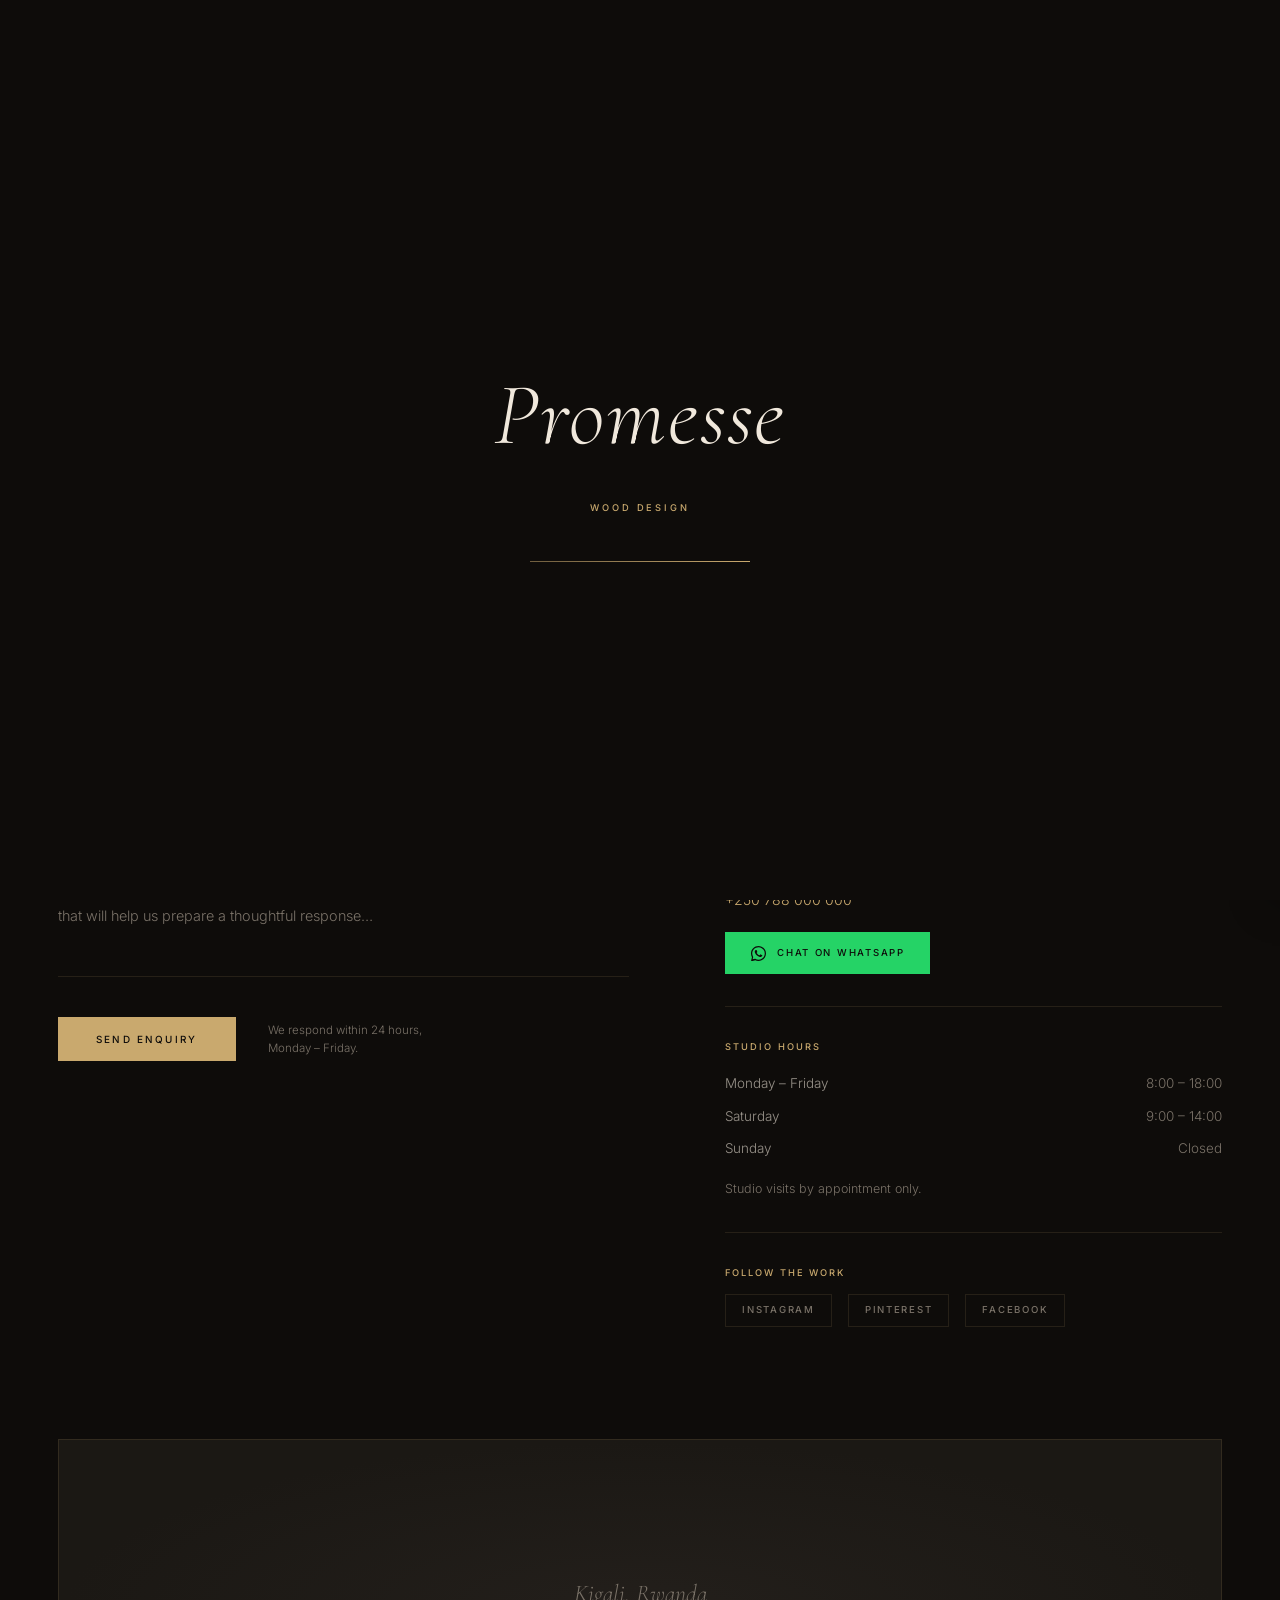
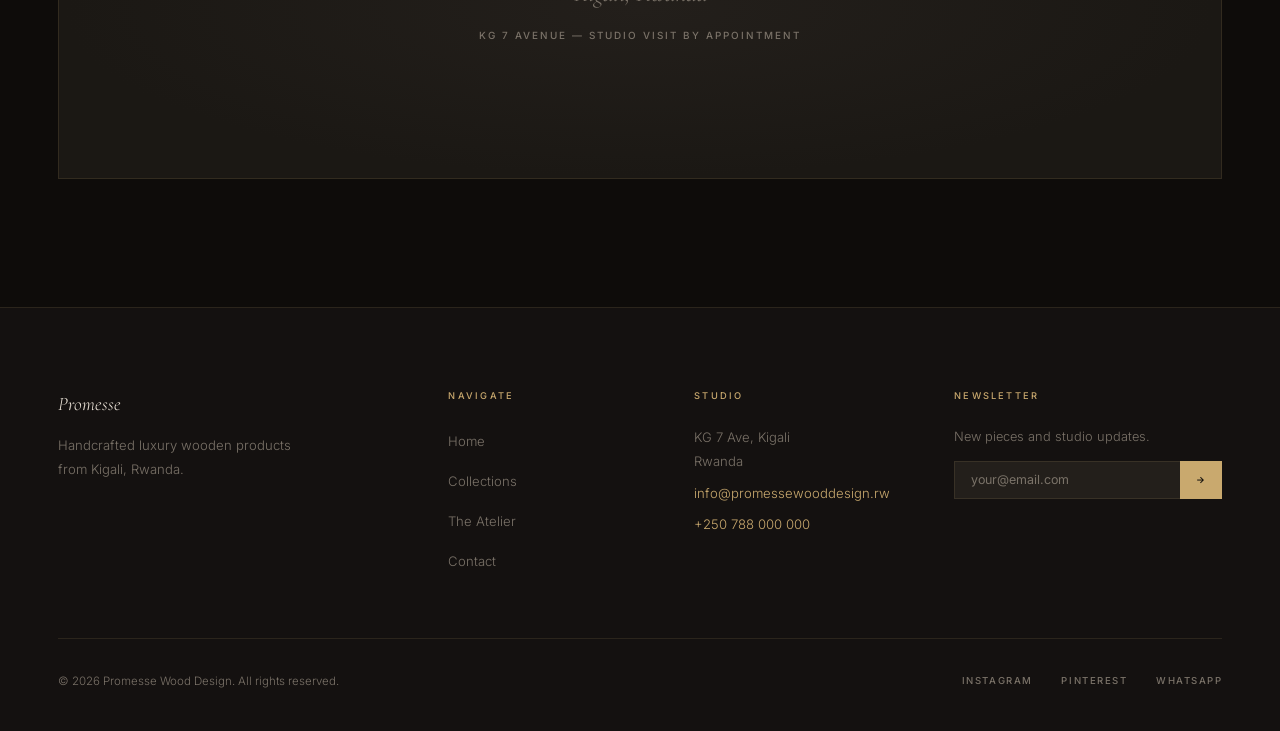
<file: contact.html>
<!DOCTYPE html>
<html lang="en">

<head>
  <meta charset="UTF-8" />
  <meta name="viewport" content="width=device-width, initial-scale=1.0" />
  <title>Contact &amp; Enquiries | Promesse Wood Design</title>
  <meta name="description"
    content="Get in touch with Promesse Wood Design in Kigali, Rwanda. Request a quote for custom wooden furniture, dining pieces, or restaurant fit-outs. We respond within 24 hours." />
  <meta name="theme-color" content="#0e0c0a" />

  <link rel="preconnect" href="https://fonts.googleapis.com" />
  <link rel="preconnect" href="https://fonts.gstatic.com" crossorigin />
  <link
    href="https://fonts.googleapis.com/css2?family=Cormorant+Garamond:ital,wght@0,300;0,400;0,500;1,300;1,400;1,500&family=Inter:wght@300;400;500&display=swap"
    rel="stylesheet" />

  <link rel="stylesheet" href="css/styles.css" />

</head>

<body>

  <div id="scroll-progress" aria-hidden="true"></div>
  <div id="preloader" aria-hidden="true">
    <p class="preloader__name">Promesse</p>
    <p class="preloader__sub">Wood Design</p>
    <div class="preloader__line">
      <div class="preloader__fill"></div>
    </div>
  </div>
  <div id="cursor-ring" aria-hidden="true"></div>
  <div id="cursor-dot" aria-hidden="true"></div>

  <!-- ═══════════ NAVIGATION ═══════════ -->
  <nav class="nav" role="navigation" aria-label="Main navigation">
    <a href="index.html" class="nav__logo">
      <svg class="nav__logo-icon" width="32" height="32" viewBox="0 0 100 100" fill="none"
        xmlns="http://www.w3.org/2000/svg">
        <circle cx="50" cy="50" r="48" stroke="currentColor" stroke-width="2" />
        <path d="M50 25 Q45 30 45 35 L42 40 Q40 42 38 40 L35 38 Q33 36 31 38 L28 42 Q26 45 24 42 L20 38"
          stroke="currentColor" stroke-width="1.5" fill="none" />
        <path d="M50 25 Q55 30 55 35 L58 40 Q60 42 62 40 L65 38 Q67 36 69 38 L72 42 Q74 45 76 42 L80 38"
          stroke="currentColor" stroke-width="1.5" fill="none" />
        <path d="M48 25 L48 45 Q48 50 50 50 Q52 50 52 45 L52 25" stroke="currentColor" stroke-width="2" fill="none" />
        <path d="M25 60 Q30 55 40 55 Q50 55 60 55 Q70 55 75 60 L75 65 Q73 70 65 72 Q50 75 35 72 Q27 70 25 65 Z"
          stroke="currentColor" stroke-width="1.5" fill="currentColor" opacity="0.3" />
        <path d="M30 62 Q35 60 40 60 Q50 60 60 60 Q65 60 70 62" stroke="currentColor" stroke-width="1" fill="none" />
        <path d="M32 66 Q38 64 44 64 Q50 64 56 64 Q62 64 68 66" stroke="currentColor" stroke-width="1" fill="none" />
      </svg>
      <div class="nav__logo-text">
        <span class="nav__logo-name">Promesse</span>
        <span class="nav__logo-sub">Wood Design</span>
      </div>
    </a>
    <ul class="nav__links" role="list">
      <li><a href="index.html" class="nav__link">Home</a></li>
      <li><a href="shop.html" class="nav__link">Shop</a></li>
      <li><a href="collections.html" class="nav__link">Collections</a></li>
      <li><a href="services.html" class="nav__link">Services</a></li>
      <li><a href="showroom.html" class="nav__link">Showroom</a></li>
      <li><a href="about.html" class="nav__link">About</a></li>
      <li><a href="contact.html" class="nav__link nav__link--active">Contact</a></li>
    </ul>
    <a href="contact.html" class="nav__cta desktop-only">Request a Quote</a>
    <button class="cart-trigger" aria-label="Open cart">
      <svg width="22" height="22" viewBox="0 0 24 24" fill="none" stroke="currentColor" stroke-width="1.5"
        stroke-linecap="round" stroke-linejoin="round" aria-hidden="true">
        <path d="M6 2L3 6v14a2 2 0 002 2h14a2 2 0 002-2V6l-3-4z" />
        <line x1="3" y1="6" x2="21" y2="6" />
        <path d="M16 10a4 4 0 01-8 0" />
      </svg>
      <span class="cart-count" aria-live="polite">0</span>
    </button>
    <button class="nav__toggle" aria-label="Open menu" aria-expanded="false">
      <span></span><span></span><span></span>
    </button>
  </nav>

  <div class="nav__overlay" role="dialog" aria-label="Mobile navigation" aria-modal="true">
    <a href="index.html" class="nav__link">Home</a>
    <a href="shop.html" class="nav__link">Shop</a>
    <a href="collections.html" class="nav__link">Collections</a>
    <a href="services.html" class="nav__link">Services</a>
    <a href="showroom.html" class="nav__link">Showroom</a>
    <a href="about.html" class="nav__link">About</a>
    <a href="contact.html" class="nav__link">Contact</a>
    <a href="contact.html" class="nav__cta">Request a Quote</a>
  </div>

  <main>

    <!-- ═══════════ MINIMAL PAGE HEADER ═══════════ -->
    <header class="page-header" aria-label="Contact page header">
      <div class="container">
        <p class="t-label reveal">Get in Touch</p>
        <div class="divider" style="margin: 1.2rem 0;"></div>
        <h1 class="t-headline reveal stagger-2" style="font-style: italic; max-width: 600px; color: var(--cream);">
          Let's Create Something<br>Exceptional Together.
        </h1>
        <p class="t-body reveal stagger-3" style="margin-top: 1.2rem; max-width: 440px;">
          Whether you're commissioning a bespoke piece, fitting out a restaurant, or simply have a question — we'd love
          to hear from you. We respond to all enquiries within 24 hours.
        </p>
      </div>
    </header>

    <!-- ═══════════ CONTACT FORM + INFO ═══════════ -->
    <section class="section" aria-labelledby="contact-form-heading" style="padding-top: clamp(3rem, 5vh, 5rem);">
      <div class="container">
        <div class="contact-grid">

          <!-- ── Form ── -->
          <div class="reveal-left">
            <p class="t-label" style="margin-bottom: 1.5rem;">Send an Enquiry</p>

            <form class="contact-form" id="contactForm" aria-labelledby="contact-form-heading" novalidate>
              <h2 class="visually-hidden" id="contact-form-heading">Contact Form</h2>

              <div class="form-row">
                <div class="form-group">
                  <label class="form-label" for="firstName">First Name</label>
                  <input class="form-input" type="text" id="firstName" name="firstName" placeholder="Jean-Pierre"
                    autocomplete="given-name" required />
                </div>
                <div class="form-group">
                  <label class="form-label" for="lastName">Last Name</label>
                  <input class="form-input" type="text" id="lastName" name="lastName" placeholder="Nkurunziza"
                    autocomplete="family-name" required />
                </div>
              </div>

              <div class="form-row">
                <div class="form-group">
                  <label class="form-label" for="email">Email Address</label>
                  <input class="form-input" type="email" id="email" name="email" placeholder="you@example.com"
                    autocomplete="email" required />
                </div>
                <div class="form-group">
                  <label class="form-label" for="phone">Phone / WhatsApp</label>
                  <input class="form-input" type="tel" id="phone" name="phone" placeholder="+250 7XX XXX XXX"
                    autocomplete="tel" />
                </div>
              </div>

              <div class="form-group">
                <label class="form-label" for="projectType">Project Type</label>
                <select class="form-select" id="projectType" name="projectType" required>
                  <option value="" disabled selected>Select a category…</option>
                  <option value="dining">Dining Table &amp; Chairs</option>
                  <option value="kitchen">Kitchen &amp; Bar Pieces</option>
                  <option value="restaurant">Restaurant Furniture Fit-Out</option>
                  <option value="custom">Bespoke Custom Commission</option>
                  <option value="hotel">Hotel &amp; Hospitality</option>
                  <option value="residential">Residential Interior</option>
                  <option value="other">General Enquiry</option>
                </select>
              </div>

              <div class="form-group">
                <label class="form-label" for="message">Your Message</label>
                <textarea class="form-textarea" id="message" name="message"
                  placeholder="Describe your project — size, wood preferences, quantities, timeline, or anything else that will help us prepare a thoughtful response…"
                  required></textarea>
              </div>

              <div style="display: flex; align-items: center; gap: 2rem; flex-wrap: wrap; margin-top: 0.5rem;">
                <button type="submit" class="btn btn--primary" style="font-size: 0.62rem; padding: 1rem 2.4rem;">
                  Send Enquiry
                </button>
                <p style="font-size: 0.72rem; color: var(--text-muted); line-height: 1.6;">
                  We respond within 24 hours,<br>Monday – Friday.
                </p>
              </div>

            </form>
          </div>

          <!-- ── Info ── -->
          <div class="contact-info reveal-right stagger-2">

            <div class="contact-info__item">
              <span class="contact-info__heading">Studio Address</span>
              <p class="contact-info__text">
                KG 7 Avenue<br>
                Kigali, Rwanda<br>
                <a href="https://maps.google.com/?q=Kigali,Rwanda" target="_blank" rel="noopener noreferrer"
                  aria-label="Open studio location in Google Maps">Open in Maps →</a>
              </p>
            </div>

            <div class="contact-info__item">
              <span class="contact-info__heading">Email</span>
              <p class="contact-info__text">
                <a href="mailto:info@promessewooddesign.rw">info@promessewooddesign.rw</a><br>
                <a href="mailto:commissions@promessewooddesign.rw">commissions@promessewooddesign.rw</a>
              </p>
            </div>

            <div class="contact-info__item">
              <span class="contact-info__heading">Phone &amp; WhatsApp</span>
              <p class="contact-info__text">
                <a href="tel:+250786666111">+250 788 000 000</a>
              </p>
              <a href="https://wa.me/250786666111?text=Hello%2C%20I%27m%20interested%20in%20a%20custom%20wood%20piece%20from%20Promesse."
                class="whatsapp-btn" target="_blank" rel="noopener noreferrer" aria-label="Chat on WhatsApp">
                <!-- WhatsApp icon -->
                <svg width="15" height="15" viewBox="0 0 24 24" fill="currentColor" aria-hidden="true">
                  <path
                    d="M17.472 14.382c-.297-.149-1.758-.867-2.03-.967-.273-.099-.471-.148-.67.15-.197.297-.767.966-.94 1.164-.173.199-.347.223-.644.075-.297-.15-1.255-.463-2.39-1.475-.883-.788-1.48-1.761-1.653-2.059-.173-.297-.018-.458.13-.606.134-.133.298-.347.446-.52.149-.174.198-.298.298-.497.099-.198.05-.371-.025-.52-.075-.149-.669-1.612-.916-2.207-.242-.579-.487-.5-.669-.51-.173-.008-.371-.01-.57-.01-.198 0-.52.074-.792.372-.272.297-1.04 1.016-1.04 2.479 0 1.462 1.065 2.875 1.213 3.074.149.198 2.096 3.2 5.077 4.487.709.306 1.262.489 1.694.625.712.227 1.36.195 1.871.118.571-.085 1.758-.719 2.006-1.413.248-.694.248-1.289.173-1.413-.074-.124-.272-.198-.57-.347z" />
                  <path
                    d="M12 0C5.373 0 0 5.373 0 12c0 2.127.558 4.122 1.532 5.851L.057 23.882a.5.5 0 0 0 .615.612l6.153-1.538A11.938 11.938 0 0 0 12 24c6.627 0 12-5.373 12-12S18.627 0 12 0zm0 22c-1.89 0-3.66-.524-5.17-1.432l-.37-.22-3.833.958.975-3.763-.243-.385A9.958 9.958 0 0 1 2 12C2 6.477 6.477 2 12 2s10 4.477 10 10-4.477 10-10 10z" />
                </svg>
                Chat on WhatsApp
              </a>
            </div>

            <div class="contact-info__item">
              <span class="contact-info__heading">Studio Hours</span>
              <table class="hours-table" aria-label="Studio opening hours">
                <tbody>
                  <tr>
                    <td>Monday – Friday</td>
                    <td>8:00 – 18:00</td>
                  </tr>
                  <tr>
                    <td>Saturday</td>
                    <td>9:00 – 14:00</td>
                  </tr>
                  <tr>
                    <td>Sunday</td>
                    <td>Closed</td>
                  </tr>
                </tbody>
              </table>
              <p style="font-size: 0.78rem; color: var(--text-muted); margin-top: 0.8rem; line-height: 1.7;">
                Studio visits by appointment only.
              </p>
            </div>

            <div class="contact-info__item" style="border-bottom: none;">
              <span class="contact-info__heading">Follow the Work</span>
              <div class="social-links">
                <a href="#" class="social-link" aria-label="Instagram">Instagram</a>
                <a href="#" class="social-link" aria-label="Pinterest">Pinterest</a>
                <a href="#" class="social-link" aria-label="Facebook">Facebook</a>
              </div>
            </div>

          </div>

        </div>

        <!-- Map placeholder -->
        <div class="map-placeholder reveal" role="region" aria-label="Studio location map placeholder">
          <p class="map-placeholder__text">Kigali, Rwanda</p>
          <p class="map-placeholder__sub">KG 7 Avenue — Studio Visit by Appointment</p>
          <!-- Replace this div with an embedded Google Maps iframe:
               <iframe src="https://maps.google.com/maps?..." width="100%" height="340" ...></iframe> -->
        </div>

      </div>
    </section>

  </main>

  <!-- ═══════════ FOOTER ═══════════ -->
  <footer class="footer" role="contentinfo">
    <div class="container">
      <div class="footer__grid">
        <div class="footer__brand">
          <p class="footer__logo-name">Promesse</p>
          <p class="footer__tagline">Handcrafted luxury wooden products from Kigali, Rwanda.</p>
        </div>
        <div>
          <span class="footer__heading">Navigate</span>
          <ul class="footer__links" role="list">
            <li><a href="index.html" class="footer__link">Home</a></li>
            <li><a href="collections.html" class="footer__link">Collections</a></li>
            <li><a href="atelier.html" class="footer__link">The Atelier</a></li>
            <li><a href="contact.html" class="footer__link">Contact</a></li>
          </ul>
        </div>
        <div class="footer__contact">
          <span class="footer__heading">Studio</span>
          <p>KG 7 Ave, Kigali<br>Rwanda</p>
          <p><a href="mailto:info@promessewooddesign.rw">info@promessewooddesign.rw</a></p>
          <p><a href="tel:+250786666111">+250 788 000 000</a></p>
        </div>
        <div>
          <span class="footer__heading">Newsletter</span>
          <p style="font-size: 0.8rem; color: var(--text-muted); margin-bottom: 0.5rem; line-height: 1.7;">New pieces
            and studio updates.</p>
          <div class="footer__newsletter-input-wrap">
            <input type="email" placeholder="your@email.com" aria-label="Email for newsletter" />
            <button type="button" aria-label="Subscribe">→</button>
          </div>
        </div>
      </div>
      <div class="footer__bottom">
        <p class="footer__copy">&copy; 2026 Promesse Wood Design. All rights reserved.</p>
        <nav class="footer__socials" aria-label="Social media">
          <a href="#" class="footer__social">Instagram</a>
          <a href="#" class="footer__social">Pinterest</a>
          <a href="https://wa.me/250786666111" class="footer__social">WhatsApp</a>
        </nav>
      </div>
    </div>
  </footer>

  <script src="js/main.js"></script>
</body>

</html>
</file>
<file: css/styles.css>
/* ================================================================
   PROMESSE WOOD DESIGN — styles.css
   Luxury Handcrafted Wood, Kigali, Rwanda
   ================================================================ */

/* ─── 01. DESIGN TOKENS ─────────────────────────────────────── */
:root {
  /* Palette */
  --bg: #0e0c0a;
  --bg-2: #141110;
  --bg-3: #1b1814;
  --surface: #231f1b;
  --gold: #c9a96e;
  --gold-dim: rgba(201, 169, 110, 0.45);
  --gold-faint: rgba(201, 169, 110, 0.08);
  --cream: #f0e8dc;
  --text: #ede5d8;
  --text-dim: rgba(237, 229, 216, 0.62);
  --text-muted: #7a7268;
  --border: rgba(201, 169, 110, 0.13);
  --border-md: rgba(201, 169, 110, 0.32);
  --border-subtle: rgba(201, 169, 110, 0.08);

  /* Typography */
  --serif: 'Cormorant Garamond', Georgia, serif;
  --sans: 'Inter', 'Helvetica Neue', sans-serif;

  /* Spacing */
  --section-pad: clamp(80px, 10vw, 140px);
  --container: 1300px;
  --gutter: clamp(24px, 4.5vw, 72px);

  /* Motion */
  --ease: cubic-bezier(0.25, 0.1, 0.25, 1);
  --ease-out: cubic-bezier(0.0, 0.0, 0.2, 1);
  --dur: 0.65s;
}

/* ─── 02. RESET & BASE ──────────────────────────────────────── */
*,
*::before,
*::after {
  box-sizing: border-box;
  margin: 0;
  padding: 0;
}

html {
  scroll-behavior: smooth;
  -webkit-font-smoothing: antialiased;
  -moz-osx-font-smoothing: grayscale;
}

body {
  background: var(--bg);
  color: var(--text);
  font-family: var(--sans);
  font-weight: 300;
  line-height: 1.75;
  overflow-x: hidden;
}

img {
  display: block;
  max-width: 100%;
  height: auto;
  transition: opacity 0.55s ease;
}

/* ─── IMAGE PROGRESSIVE LOADING ─────────────────────────────────── */
body.js-img-ready img {
  opacity: 0;
}

body.js-img-ready img.img-loaded {
  opacity: 1;
}

/* Warm skeleton shimmer on all image containers */
@keyframes shimmer {
  0% {
    background-position: -200% 0;
  }

  100% {
    background-position: 200% 0;
  }
}

.hero__bg,
.page-hero__bg,
.craft__image-wrap,
.cta-band__bg,
.product-card,
.collection-item,
.atelier-intro__image,
.process-step__image {
  background: linear-gradient(90deg, #1a0d05 25%, #2e1a08 50%, #1a0d05 75%);
  background-size: 200% 100%;
  animation: shimmer 2s infinite linear;
}

body.js-img-ready .hero__bg img.img-loaded~* {
  display: block;
}

.hero__bg img.img-loaded,
.page-hero__bg img.img-loaded,
.craft__image-wrap img.img-loaded,
.cta-band__bg img.img-loaded,
.product-card img.img-loaded,
.collection-item img.img-loaded,
.atelier-intro__image img.img-loaded,
.process-step__image img.img-loaded {
  animation: none;
}

a {
  color: inherit;
  text-decoration: none;
}

ul,
ol {
  list-style: none;
}

button {
  background: none;
  border: none;
  cursor: pointer;
  font-family: inherit;
  color: inherit;
}

input,
select,
textarea {
  font-family: inherit;
}

::selection {
  background: var(--gold);
  color: var(--bg);
}

/* Accessibility */
:focus-visible {
  outline: 1px solid var(--gold);
  outline-offset: 3px;
}

/* ─── 03. TYPOGRAPHY UTILITIES ──────────────────────────────── */
.t-display {
  font-family: var(--serif);
  font-weight: 300;
  font-size: clamp(3.2rem, 7vw, 7rem);
  line-height: 1.04;
  letter-spacing: -0.01em;
  font-style: italic;
}

.t-headline {
  font-family: var(--serif);
  font-weight: 400;
  font-size: clamp(1.9rem, 3.5vw, 3.2rem);
  line-height: 1.18;
}

.t-subhead {
  font-family: var(--serif);
  font-weight: 300;
  font-size: clamp(1.2rem, 2vw, 1.65rem);
  font-style: italic;
  line-height: 1.4;
  color: var(--text-dim);
}

.t-label {
  font-family: var(--sans);
  font-size: 0.62rem;
  font-weight: 500;
  letter-spacing: 0.24em;
  text-transform: uppercase;
  color: var(--gold);
}

.t-body {
  font-size: clamp(0.875rem, 1.1vw, 1rem);
  line-height: 1.85;
  color: var(--text-dim);
  font-weight: 300;
}

.section-title {
  font-family: var(--serif);
  font-weight: 400;
  font-size: clamp(2.2rem, 4vw, 3.5rem);
  line-height: 1.18;
  color: var(--cream);
  margin-bottom: 1.5rem;
}

/* ─── 04. LAYOUT ────────────────────────────────────────────── */
.container {
  max-width: var(--container);
  margin: 0 auto;
  padding: 0 var(--gutter);
}

.section {
  padding: var(--section-pad) 0;
}

/* Oversized background section number */
.section-num {
  font-family: var(--serif);
  font-size: clamp(7rem, 18vw, 16rem);
  font-weight: 300;
  color: var(--gold-faint);
  line-height: 0.9;
  user-select: none;
  pointer-events: none;
  position: absolute;
}

/* Gold hairline divider */
.divider {
  width: 36px;
  height: 1px;
  background: var(--gold);
  margin: 1.4rem 0;
}

.divider--center {
  margin: 1.4rem auto;
}

/* Gold accent top bar */

/* ─── 05. NAVIGATION ────────────────────────────────────────── */
.nav {
  position: fixed;
  top: 0;
  left: 0;
  right: 0;
  z-index: 1000;
  padding: 1.6rem var(--gutter);
  display: flex;
  align-items: center;
  justify-content: space-between;
  transition: background 0.45s var(--ease), backdrop-filter 0.45s var(--ease), padding 0.45s var(--ease);
}

.nav.scrolled {
  background: rgba(14, 12, 10, 0.6);
  backdrop-filter: blur(12px);
  -webkit-backdrop-filter: blur(12px);
  padding: 1rem var(--gutter);
}

/* Logo */
.nav__logo {
  display: flex;
  align-items: center;
  gap: 0.75rem;
  line-height: 1;
  z-index: 1001;
  transition: transform 0.3s ease;
}

.nav__logo:hover {
  transform: translateY(-2px);
}

.nav__logo-icon {
  width: 32px;
  height: 32px;
  color: var(--gold);
  flex-shrink: 0;
  transition: transform 0.3s ease, color 0.3s ease;
}

.nav__logo:hover .nav__logo-icon {
  transform: rotate(5deg);
  color: var(--cream);
}

.nav__logo-text {
  display: flex;
  flex-direction: column;
  gap: 3px;
}

.nav__logo-name {
  font-family: var(--serif);
  font-style: italic;
  font-weight: 400;
  font-size: 1.3rem;
  color: var(--cream);
  letter-spacing: 0.02em;
}

.nav__logo-sub {
  font-family: var(--sans);
  font-size: 0.52rem;
  font-weight: 500;
  letter-spacing: 0.28em;
  text-transform: uppercase;
  color: var(--gold);
}

/* Desktop links */
.nav__links {
  display: flex;
  align-items: center;
  gap: 1.6rem;
}

.nav__link {
  font-size: 0.68rem;
  font-weight: 700;
  letter-spacing: 0.1em;
  text-transform: uppercase;
  color: #fff;
  transition: color 0.3s;
  position: relative;
  padding-bottom: 2px;
  text-shadow: 0 1px 6px rgba(0, 0, 0, 0.8);
}

.nav__link::after {
  content: '';
  position: absolute;
  bottom: -2px;
  left: 0;
  width: 0;
  height: 1px;
  background: var(--gold);
  transition: width 0.35s var(--ease);
}

.nav__link:hover,
.nav__link.active,
.nav__link--active {
  color: var(--cream);
}

.nav__link:hover::after,
.nav__link.active::after,
.nav__link--active::after {
  width: 100%;
}

/* CTA nav button */
.nav__cta {
  font-size: 0.7rem;
  font-weight: 700;
  letter-spacing: 0.14em;
  text-transform: uppercase;
  color: #fff;
  border: 2px solid rgba(255, 255, 255, 0.85);
  padding: 0.6rem 1.5rem;
  text-shadow: 0 1px 6px rgba(0, 0, 0, 0.8);
  transition: background 0.3s, color 0.3s, border-color 0.3s;
}

.nav__cta:hover {
  background: var(--gold);
  color: var(--bg);
  border-color: var(--gold);
  text-shadow: none;
}

/* Hide desktop CTA on mobile (toggled in responsive section) */
.desktop-only {
  display: inline-flex;
}

/* Hamburger */
.nav__toggle {
  display: none;
  flex-direction: column;
  gap: 5px;
  z-index: 1001;
  padding: 5px;
}

.nav__toggle span {
  display: block;
  width: 22px;
  height: 1px;
  background: var(--cream);
  transition: transform 0.35s var(--ease), opacity 0.3s;
}

.nav__toggle.open span:nth-child(1) {
  transform: translateY(6px) rotate(45deg);
}

.nav__toggle.open span:nth-child(2) {
  opacity: 0;
  width: 0;
}

.nav__toggle.open span:nth-child(3) {
  transform: translateY(-6px) rotate(-45deg);
}

/* Full-screen mobile overlay */
.nav__overlay {
  position: fixed;
  inset: 0;
  background: var(--bg-2);
  z-index: 999;
  display: flex;
  flex-direction: column;
  align-items: center;
  justify-content: center;
  gap: 2.2rem;
  opacity: 0;
  pointer-events: none;
  transition: opacity 0.4s var(--ease);
}

.nav__overlay.open {
  opacity: 1;
  pointer-events: all;
}

.nav__overlay .nav__link,
.nav__overlay .nav__cta {
  opacity: 0;
  transform: translateY(16px);
  transition: opacity 0.42s var(--ease-out),
    transform 0.42s var(--ease-out),
    color 0.3s;
}

.nav__overlay.open .nav__link:nth-child(1) {
  opacity: 1;
  transform: none;
  transition-delay: 0.08s;
}

.nav__overlay.open .nav__link:nth-child(2) {
  opacity: 1;
  transform: none;
  transition-delay: 0.16s;
}

.nav__overlay.open .nav__link:nth-child(3) {
  opacity: 1;
  transform: none;
  transition-delay: 0.24s;
}

.nav__overlay.open .nav__link:nth-child(4) {
  opacity: 1;
  transform: none;
  transition-delay: 0.32s;
}

.nav__overlay.open .nav__link:nth-child(5) {
  opacity: 1;
  transform: none;
  transition-delay: 0.40s;
}

.nav__overlay.open .nav__link:nth-child(6) {
  opacity: 1;
  transform: none;
  transition-delay: 0.48s;
}

.nav__overlay.open .nav__link:nth-child(7) {
  opacity: 1;
  transform: none;
  transition-delay: 0.56s;
}

.nav__overlay.open .nav__cta {
  opacity: 1;
  transform: none;
  transition-delay: 0.66s;
}

.nav__overlay .nav__link {
  font-family: var(--serif);
  font-size: clamp(2rem, 7vw, 2.8rem);
  font-weight: 300;
  font-style: italic;
  letter-spacing: 0.02em;
  text-transform: none;
  color: var(--text-dim);
}

.nav__overlay .nav__link:hover {
  color: var(--cream);
}

.nav__overlay .nav__link::after {
  display: none;
}

.nav__overlay .nav__cta {
  margin-top: 1.2rem;
  font-size: 0.65rem;
  padding: 0.8rem 2rem;
}

/* ─── 06. HERO ───────────────────────────────────────────────── */
.hero {
  position: relative;
  height: 100vh;
  min-height: 680px;
  overflow: hidden;
  display: flex;
  align-items: flex-end;
  padding-bottom: clamp(60px, 8vh, 110px);
}

.hero__bg {
  position: absolute;
  /* Extend 30% above hero so downward parallax shift never reveals a gap */
  top: -30%;
  left: 0;
  right: 0;
  bottom: 0;
  z-index: 0;
}

.hero__img {
  width: 100%;
  height: 100%;
  object-fit: cover;
  transform-origin: center;
  animation: heroZoom 14s ease-out forwards;
  will-change: transform;
}

@keyframes heroZoom {
  from {
    transform: scale(1.10);
  }

  to {
    transform: scale(1.0);
  }
}

.hero__overlay {
  position: absolute;
  inset: 0;
  background:
    /* Top scrim — keeps nav text readable over any photo */
    linear-gradient(to bottom, rgba(14, 12, 10, 0.6) 0%, transparent 22%),
    /* Bottom scrim — lifts hero content */
    linear-gradient(to top, rgba(14, 12, 10, 0.96) 0%, rgba(14, 12, 10, 0.5) 45%, transparent 100%);
}

.hero__content {
  position: relative;
  z-index: 1;
  max-width: 820px;
  padding: 0 var(--gutter);
  margin: 0 auto;
  width: 100%;
}

.hero__label {
  opacity: 0;
  animation: fadeUp 0.85s 0.5s var(--ease-out) forwards;
}

.hero__title {
  margin-top: 1rem;
  opacity: 0;
  animation: fadeUp 1s 0.8s var(--ease-out) forwards;
}

.hero__sub {
  margin-top: 1.4rem;
  max-width: 380px;
  font-size: 0.88rem;
  color: var(--text-dim);
  letter-spacing: 0.02em;
  line-height: 1.9;
  opacity: 0;
  animation: fadeUp 0.85s 1.1s var(--ease-out) forwards;
}

.hero__actions {
  display: flex;
  align-items: center;
  gap: 2rem;
  margin-top: 2.8rem;
  opacity: 0;
  animation: fadeUp 0.85s 1.35s var(--ease-out) forwards;
}

/* Vertical scroll indicator */
.hero__scroll {
  position: absolute;
  bottom: 2.5rem;
  right: var(--gutter);
  z-index: 1;
  display: flex;
  flex-direction: column;
  align-items: center;
  gap: 0.7rem;
  opacity: 0;
  animation: fadeIn 1s 2.2s ease forwards;
}

.hero__scroll-text {
  font-family: var(--sans);
  font-size: 0.55rem;
  letter-spacing: 0.24em;
  text-transform: uppercase;
  color: var(--text-muted);
  writing-mode: vertical-lr;
}

.hero__scroll-line {
  width: 1px;
  height: 56px;
  overflow: hidden;
  position: relative;
}

.hero__scroll-line::after {
  content: '';
  position: absolute;
  top: 0;
  left: 0;
  width: 1px;
  background: linear-gradient(to bottom, var(--gold), transparent);
  height: 100%;
  animation: scrollLine 2.2s 2.5s ease-in-out infinite;
}

@keyframes scrollLine {
  0% {
    transform: scaleY(0);
    transform-origin: top;
  }

  49% {
    transform: scaleY(1);
    transform-origin: top;
  }

  50% {
    transform: scaleY(1);
    transform-origin: bottom;
  }

  100% {
    transform: scaleY(0);
    transform-origin: bottom;
  }
}

/* ─── 07. BUTTONS ───────────────────────────────────────────── */
.btn {
  display: inline-flex;
  align-items: center;
  gap: 0.55rem;
  font-family: var(--sans);
  font-size: 0.6rem;
  font-weight: 500;
  letter-spacing: 0.22em;
  text-transform: uppercase;
  cursor: pointer;
  transition: all 0.3s var(--ease);
}

.btn--primary {
  background: var(--gold);
  color: var(--bg);
  padding: 0.95rem 2.2rem;
}

.btn--primary:hover {
  background: var(--cream);
}

.btn--outline {
  color: var(--cream);
  border: 1px solid var(--border-md);
  padding: 0.95rem 2.2rem;
}

.btn--outline:hover {
  border-color: var(--gold);
  color: var(--gold);
}

.btn--ghost {
  color: var(--text-dim);
  padding: 0;
  gap: 0.8rem;
}

.btn--ghost::after {
  content: '→';
  font-size: 0.85rem;
  transition: transform 0.35s var(--ease);
}

.btn--ghost:hover {
  color: var(--gold);
}

.btn--ghost:hover::after {
  transform: translateX(5px);
}

/* ─── 08. HOME — FEATURED SECTION ───────────────────────────── */
.featured {
  position: relative;
  overflow: hidden;
}

.featured__header {
  display: flex;
  justify-content: space-between;
  align-items: flex-end;
  margin-bottom: 3.5rem;
  gap: 2rem;
}

/* Asymmetric 3-column editorial grid */
.featured__grid {
  display: grid;
  grid-template-columns: 1.25fr 1fr 1fr;
  grid-template-rows: 1.15fr 1fr;
  gap: 2px;
  height: clamp(580px, 80vh, 920px);
}

.featured__grid> :nth-child(1) {
  grid-row: 1 / 3;
}

.featured__grid> :nth-child(4) {
  grid-column: 2 / 4;
}

/* Product card */
.product-card {
  position: relative;
  overflow: hidden;
  background: var(--bg-3);
  height: 100%;
  width: 100%;
}

.product-card__img {
  width: 100%;
  height: 100%;
  object-fit: cover;
  transition: transform 0.75s var(--ease);
}

.product-card:hover .product-card__img {
  transform: scale(1.06);
}

.product-card__info {
  position: absolute;
  bottom: 0;
  left: 0;
  right: 0;
  padding: 2rem 1.8rem;
  background: linear-gradient(to top, rgba(14, 12, 10, 0.92) 0%, transparent 100%);
  transform: translateY(110%);
  transition: transform 0.5s var(--ease);
}

.product-card:hover .product-card__info {
  transform: translateY(0);
}

.product-card__cat {
  display: block;
  font-size: 0.58rem;
  font-weight: 500;
  letter-spacing: 0.22em;
  text-transform: uppercase;
  color: var(--gold);
  font-family: var(--sans);
  margin-bottom: 0.35rem;
}

.product-card__name {
  font-family: var(--serif);
  font-size: 1.25rem;
  font-weight: 400;
  color: var(--cream);
  margin-bottom: 0.9rem;
  font-style: italic;
}

.product-card__link {
  font-size: 0.58rem;
  font-weight: 500;
  letter-spacing: 0.2em;
  text-transform: uppercase;
  color: var(--gold);
  font-family: var(--sans);
  display: inline-flex;
  align-items: center;
  gap: 0.5rem;
  transition: gap 0.3s var(--ease);
}

.product-card__link:hover {
  gap: 0.9rem;
}

/* ─── 09. HOME — CRAFT SECTION ─────────────────────────────── */
.craft {
  position: relative;
  overflow: hidden;
  background: var(--bg-2);
}

.craft__inner {
  display: grid;
  grid-template-columns: 1.15fr 0.85fr;
  min-height: clamp(600px, 88vh, 1000px);
}

.craft__image-wrap {
  position: relative;
  overflow: hidden;
}

.craft__image {
  width: 100%;
  height: 100%;
  object-fit: cover;
  display: block;
}

/* Overlapping caption card */
.craft__caption {
  position: absolute;
  bottom: 3rem;
  right: -2.5rem;
  z-index: 2;
  background: var(--surface);
  border: 1px solid var(--border);
  padding: 1.6rem 2rem;
  max-width: 260px;
}

.craft__caption-text {
  font-family: var(--serif);
  font-style: italic;
  font-size: 0.95rem;
  color: var(--text-dim);
  line-height: 1.7;
}

.craft__content {
  padding: clamp(3rem, 6vw, 6rem) clamp(3rem, 5vw, 5.5rem);
  display: flex;
  flex-direction: column;
  justify-content: center;
  position: relative;
}

.craft__num {
  position: absolute;
  top: -1.5rem;
  right: -1rem;
}

.craft__stats {
  display: grid;
  grid-template-columns: 1fr 1fr;
  gap: 2rem;
  margin-top: 3rem;
  padding-top: 3rem;
  border-top: 1px solid var(--border);
}

.craft__stat-num {
  font-family: var(--serif);
  font-size: clamp(2rem, 3vw, 2.8rem);
  font-weight: 300;
  color: var(--gold);
  line-height: 1;
  margin-bottom: 0.4rem;
}

.craft__stat-label {
  font-size: 0.6rem;
  font-weight: 500;
  letter-spacing: 0.2em;
  text-transform: uppercase;
  color: var(--text-muted);
  font-family: var(--sans);
}

/* ─── 10. HOME — MATERIALS STRIP ────────────────────────────── */
.materials {
  border-top: 1px solid var(--border);
  border-bottom: 1px solid var(--border);
}

.materials__inner {
  display: grid;
  grid-template-columns: 1fr 1fr;
  gap: 5rem;
  align-items: center;
}

.materials__items {
  display: grid;
  grid-template-columns: 1fr 1fr;
  gap: 2px;
  margin-top: 3rem;
}

.materials__item {
  padding: 1.8rem;
  background: var(--bg-2);
  border: 1px solid var(--border);
  transition: border-color 0.3s;
}

.materials__item:hover {
  border-color: var(--border-md);
}

.materials__item-wood {
  font-family: var(--serif);
  font-size: 1.1rem;
  font-weight: 400;
  color: var(--cream);
  margin-bottom: 0.3rem;
}

.materials__item-origin {
  font-size: 0.6rem;
  font-weight: 500;
  letter-spacing: 0.18em;
  text-transform: uppercase;
  color: var(--text-muted);
  font-family: var(--sans);
}

/* ─── 11. HOME — TESTIMONIALS ───────────────────────────────── */
.testimonials {
  background: var(--bg-2);
}

.testimonials__grid {
  display: grid;
  grid-template-columns: repeat(3, 1fr);
  gap: 1px;
  background: var(--border);
}

.testimonial {
  background: var(--bg-2);
  padding: clamp(2rem, 3vw, 3rem);
}

.testimonial__mark {
  font-family: var(--serif);
  font-size: 5rem;
  color: var(--gold-faint);
  line-height: 0.6;
  display: block;
  margin-bottom: 1.8rem;
}

.testimonial__text {
  font-family: var(--serif);
  font-size: 1rem;
  font-weight: 300;
  font-style: italic;
  line-height: 1.85;
  color: var(--text-dim);
  margin-bottom: 2rem;
}

.testimonial__rule {
  width: 100%;
  height: 1px;
  background: var(--border);
  margin-bottom: 1.5rem;
}

.testimonial__name {
  font-size: 0.68rem;
  font-weight: 500;
  color: var(--cream);
  letter-spacing: 0.1em;
  text-transform: uppercase;
  display: block;
  margin-bottom: 0.25rem;
}

.testimonial__role {
  font-size: 0.6rem;
  color: var(--text-muted);
  letter-spacing: 0.08em;
}

/* ─── 12. CTA BAND ──────────────────────────────────────────── */
.cta-band {
  position: relative;
  padding: clamp(90px, 14vh, 160px) 0;
  text-align: center;
  overflow: hidden;
}

.cta-band__bg {
  position: absolute;
  inset: 0;
  z-index: 0;
}

.cta-band__bg img {
  width: 100%;
  height: 100%;
  object-fit: cover;
  opacity: 0.12;
}

.cta-band__content {
  position: relative;
  z-index: 1;
}

.cta-band__title {
  font-family: var(--serif);
  font-weight: 300;
  font-size: clamp(2rem, 4vw, 3.5rem);
  font-style: italic;
  color: var(--cream);
  max-width: 600px;
  margin: 1rem auto 2.5rem;
  line-height: 1.25;
}

.cta-band__actions {
  display: flex;
  align-items: center;
  justify-content: center;
  gap: 1.5rem;
  flex-wrap: wrap;
}

/* ─── 13. FOOTER ────────────────────────────────────────────── */
.footer {
  background: var(--bg-2);
  border-top: 1px solid var(--border);
  padding: 5rem 0 2.5rem;
}

.footer__grid {
  display: grid;
  grid-template-columns: 1.8fr 1fr 1fr 1.4fr;
  gap: 3rem 4rem;
  padding-bottom: 4rem;
  border-bottom: 1px solid var(--border);
}

.footer__logo-name {
  font-family: var(--serif);
  font-style: italic;
  font-size: 1.2rem;
  color: var(--cream);
}

.footer__tagline {
  margin-top: 0.8rem;
  font-size: 0.82rem;
  color: var(--text-muted);
  max-width: 240px;
  line-height: 1.8;
}

.footer__heading {
  font-size: 0.58rem;
  font-weight: 500;
  letter-spacing: 0.24em;
  text-transform: uppercase;
  color: var(--gold);
  margin-bottom: 1.4rem;
  display: block;
}

.footer__links {
  display: flex;
  flex-direction: column;
  gap: 0.75rem;
}

.footer__link {
  font-size: 0.82rem;
  color: var(--text-muted);
  transition: color 0.3s;
}

.footer__link:hover {
  color: var(--cream);
}

.footer__contact p {
  font-size: 0.82rem;
  color: var(--text-muted);
  line-height: 1.8;
  margin-bottom: 0.5rem;
}

.footer__contact a {
  color: var(--gold);
  transition: opacity 0.3s;
}

.footer__contact a:hover {
  opacity: 0.7;
}

.footer__newsletter-input-wrap {
  display: flex;
  margin-top: 0.8rem;
}

.footer__newsletter-input-wrap input {
  flex: 1;
  background: var(--surface);
  border: 1px solid var(--border);
  border-right: none;
  padding: 0.65rem 1rem;
  color: var(--text);
  font-size: 0.78rem;
  outline: none;
  transition: border-color 0.3s;
}

.footer__newsletter-input-wrap input:focus {
  border-color: var(--gold-dim);
}

.footer__newsletter-input-wrap input::placeholder {
  color: var(--text-muted);
}

.footer__newsletter-input-wrap button {
  background: var(--gold);
  color: var(--bg);
  border: none;
  padding: 0.65rem 1rem;
  font-size: 0.58rem;
  font-weight: 600;
  letter-spacing: 0.14em;
  text-transform: uppercase;
  cursor: pointer;
  transition: background 0.3s;
}

.footer__newsletter-input-wrap button:hover {
  background: var(--cream);
}

.footer__bottom {
  display: flex;
  justify-content: space-between;
  align-items: center;
  padding-top: 2rem;
  gap: 1rem;
}

.footer__copy {
  font-size: 0.72rem;
  color: var(--text-muted);
}

.footer__socials {
  display: flex;
  gap: 1.8rem;
}

.footer__social {
  font-size: 0.6rem;
  font-weight: 500;
  letter-spacing: 0.16em;
  text-transform: uppercase;
  color: var(--text-muted);
  transition: color 0.3s;
}

.footer__social:hover {
  color: var(--gold);
}

/* ─── 14. PAGE HERO (inner pages) ───────────────────────────── */
.page-hero {
  position: relative;
  height: clamp(340px, 48vh, 540px);
  display: flex;
  align-items: flex-end;
  padding-bottom: clamp(2.5rem, 5vh, 4.5rem);
  padding-top: 80px;
  overflow: hidden;
}

.page-hero__bg {
  position: absolute;
  inset: 0;
}

.page-hero__bg img {
  width: 100%;
  height: 100%;
  object-fit: cover;
}

.page-hero__overlay {
  position: absolute;
  inset: 0;
  background: linear-gradient(to top,
      rgba(14, 12, 10, 0.97) 0%,
      rgba(14, 12, 10, 0.55) 60%,
      rgba(14, 12, 10, 0.25) 100%);
}

.page-hero__content {
  position: relative;
  z-index: 1;
}

.page-hero__title {
  font-family: var(--serif);
  font-weight: 300;
  font-size: clamp(2.8rem, 5.5vw, 5rem);
  line-height: 1.1;
  color: var(--cream);
  margin-bottom: 1.2rem;
}

.page-hero__sub {
  font-size: clamp(1rem, 1.3vw, 1.15rem);
  color: var(--text-dim);
  line-height: 1.75;
  max-width: 560px;
}

/* Contact — minimal header (no image) */
.page-header {
  padding: clamp(120px, 16vh, 180px) 0 clamp(3rem, 5vh, 5rem);
  border-bottom: 1px solid var(--border);
}

/* ─── 15. COLLECTIONS PAGE ─────────────────────────────────── */
.filter-bar {
  display: flex;
  align-items: center;
  gap: 0.25rem;
  padding: 2.5rem 0;
  border-bottom: 1px solid var(--border);
  flex-wrap: wrap;
}

.filter-btn {
  font-size: 0.6rem;
  font-weight: 500;
  letter-spacing: 0.18em;
  text-transform: uppercase;
  color: var(--text-muted);
  padding: 0.5rem 1.2rem;
  border: 1px solid transparent;
  cursor: pointer;
  transition: all 0.3s var(--ease);
  background: none;
  font-family: var(--sans);
  border-radius: 0;
}

.filter-btn:hover {
  color: var(--cream);
  border-color: var(--border);
}

.filter-btn.active {
  color: var(--gold);
  border-color: var(--border-md);
}

/* Collections grid */
.collections-grid {
  display: grid;
  grid-template-columns: repeat(3, 1fr);
  gap: 1px;
  background: var(--border);
  margin: 3rem 0;
}

.collection-item {
  background: var(--bg);
  aspect-ratio: 3 / 4;
  overflow: hidden;
  position: relative;
  cursor: pointer;
  transition: opacity 0.4s var(--ease);
}

.collection-item.hidden {
  display: none;
}

.collection-item__img {
  width: 100%;
  height: 100%;
  object-fit: cover;
  transition: transform 0.7s var(--ease);
}

.collection-item:hover .collection-item__img {
  transform: scale(1.07);
}

.collection-item__overlay {
  position: absolute;
  inset: 0;
  background: rgba(14, 12, 10, 0.72);
  display: flex;
  flex-direction: column;
  align-items: center;
  justify-content: center;
  padding: 2rem;
  opacity: 0;
  transition: opacity 0.4s var(--ease);
}

.collection-item:hover .collection-item__overlay {
  opacity: 1;
}

.collection-item__cat {
  font-size: 0.58rem;
  font-weight: 500;
  letter-spacing: 0.22em;
  text-transform: uppercase;
  color: var(--gold);
  font-family: var(--sans);
  margin-bottom: 0.5rem;
}

.collection-item__name {
  font-family: var(--serif);
  font-size: clamp(1.1rem, 2vw, 1.45rem);
  font-weight: 400;
  font-style: italic;
  color: var(--cream);
  text-align: center;
  margin-bottom: 1.4rem;
}

.collection-item__link {
  font-size: 0.58rem;
  font-weight: 500;
  letter-spacing: 0.2em;
  text-transform: uppercase;
  color: var(--cream);
  border: 1px solid var(--border-md);
  padding: 0.5rem 1.3rem;
  font-family: var(--sans);
  transition: background 0.3s, color 0.3s, border-color 0.3s;
}

.collection-item__link:hover {
  background: var(--gold);
  color: var(--bg);
  border-color: var(--gold);
}

/* ─── 16. ATELIER PAGE ──────────────────────────────────────── */
.atelier-intro {
  display: grid;
  grid-template-columns: 1fr 1.05fr;
  gap: 5rem;
  align-items: center;
}

.atelier-intro__image {
  position: relative;
}

.atelier-intro__img {
  width: 100%;
  aspect-ratio: 4 / 5;
  object-fit: cover;
}

.atelier-intro__img-caption {
  position: absolute;
  bottom: -1.5rem;
  right: -2rem;
  background: var(--surface);
  border: 1px solid var(--border);
  padding: 1.2rem 1.8rem;
}

.atelier-intro__img-caption span {
  display: block;
  font-size: 0.58rem;
  font-weight: 500;
  letter-spacing: 0.2em;
  text-transform: uppercase;
  color: var(--gold);
  font-family: var(--sans);
}

/* Process */
.process-steps {
  margin-top: 2rem;
}

.process-step {
  display: grid;
  grid-template-columns: 70px 1fr 1fr;
  gap: 4rem;
  align-items: center;
  padding: 4rem 0;
  border-top: 1px solid var(--border);
  position: relative;
}

.process-step:last-child {
  border-bottom: 1px solid var(--border);
}

.process-step__num {
  font-family: var(--serif);
  font-size: 3.5rem;
  font-weight: 300;
  font-style: italic;
  color: var(--gold-dim);
  line-height: 1;
}

.process-step__body h3 {
  font-family: var(--serif);
  font-size: clamp(1.3rem, 2vw, 1.8rem);
  font-weight: 400;
  color: var(--cream);
  margin-bottom: 1rem;
}

.process-step__body p {
  font-size: 0.9rem;
  color: var(--text-dim);
  line-height: 1.85;
}

.process-step__image {
  overflow: hidden;
  aspect-ratio: 4 / 3;
}

.process-step__image img {
  width: 100%;
  height: 100%;
  object-fit: cover;
  transition: transform 0.7s var(--ease);
}

.process-step:hover .process-step__image img {
  transform: scale(1.04);
}

/* Values */
.values-grid {
  display: grid;
  grid-template-columns: repeat(3, 1fr);
  gap: 1px;
  background: var(--border);
  margin-top: 4rem;
}

.value-item {
  background: var(--bg-3);
  padding: clamp(2rem, 3vw, 3rem);
  transition: background 0.3s;
}

.value-item:hover {
  background: var(--surface);
}

.value-item__bar {
  width: 28px;
  height: 1px;
  background: var(--gold);
  margin-bottom: 1.8rem;
}

.value-item__title {
  font-family: var(--serif);
  font-size: 1.3rem;
  font-weight: 400;
  color: var(--cream);
  margin-bottom: 0.9rem;
}

.value-item__text {
  font-size: 0.875rem;
  color: var(--text-dim);
  line-height: 1.85;
}

/* ─── 17. CONTACT PAGE ──────────────────────────────────────── */
.contact-grid {
  display: grid;
  grid-template-columns: 1.15fr 1fr;
  gap: 6rem;
  align-items: start;
}

.contact-form {
  display: flex;
  flex-direction: column;
  gap: 2rem;
}

.form-row {
  display: grid;
  grid-template-columns: 1fr 1fr;
  gap: 2rem;
}

.form-group {
  display: flex;
  flex-direction: column;
  gap: 0.6rem;
}

.form-label {
  font-size: 0.58rem;
  font-weight: 500;
  letter-spacing: 0.22em;
  text-transform: uppercase;
  color: var(--text-muted);
  font-family: var(--sans);
}

.form-input,
.form-select,
.form-textarea {
  background: transparent;
  border: none;
  border-bottom: 1px solid var(--border);
  padding: 0.75rem 0;
  color: var(--text);
  font-size: 0.9rem;
  font-weight: 300;
  outline: none;
  transition: border-color 0.3s;
  width: 100%;
}

.form-input:focus,
.form-select:focus,
.form-textarea:focus {
  border-bottom-color: var(--gold);
}

.form-select {
  cursor: pointer;
  -webkit-appearance: none;
  appearance: none;
  background-image: url("data:image/svg+xml,%3Csvg xmlns='http://www.w3.org/2000/svg' width='12' height='7' viewBox='0 0 12 7'%3E%3Cpath d='M1 1l5 5 5-5' stroke='%237a7268' stroke-width='1' fill='none'/%3E%3C/svg%3E");
  background-repeat: no-repeat;
  background-position: right 0 center;
  padding-right: 1.2rem;
}

.form-select option {
  background: #1b1814;
  color: var(--text);
}

.form-textarea {
  resize: none;
  height: 110px;
  line-height: 1.7;
}

.form-input::placeholder,
.form-textarea::placeholder {
  color: var(--text-muted);
}

.contact-info {
  padding-top: 0.5rem;
}

.contact-info__item {
  padding: 2rem 0;
  border-bottom: 1px solid var(--border);
}

.contact-info__item:first-child {
  border-top: 1px solid var(--border);
}

.contact-info__heading {
  font-size: 0.58rem;
  font-weight: 500;
  letter-spacing: 0.22em;
  text-transform: uppercase;
  color: var(--gold);
  font-family: var(--sans);
  display: block;
  margin-bottom: 0.75rem;
}

.contact-info__text {
  font-size: 0.88rem;
  color: var(--text-dim);
  line-height: 1.85;
}

.contact-info__text a {
  color: var(--gold);
  transition: opacity 0.3s;
}

.contact-info__text a:hover {
  opacity: 0.7;
}

.whatsapp-btn {
  display: inline-flex;
  align-items: center;
  gap: 0.7rem;
  font-size: 0.6rem;
  font-weight: 500;
  letter-spacing: 0.18em;
  text-transform: uppercase;
  color: var(--bg);
  background: #25D366;
  padding: 0.8rem 1.6rem;
  margin-top: 1.2rem;
  transition: opacity 0.3s;
  font-family: var(--sans);
}

.whatsapp-btn:hover {
  opacity: 0.85;
}

.map-placeholder {
  height: 340px;
  background: var(--bg-3);
  border: 1px solid var(--border);
  display: flex;
  flex-direction: column;
  align-items: center;
  justify-content: center;
  gap: 0.8rem;
  margin-top: 5rem;
  position: relative;
  overflow: hidden;
}

.map-placeholder::before {
  content: '';
  position: absolute;
  inset: 0;
  background: radial-gradient(ellipse at center, var(--surface) 0%, var(--bg-3) 70%);
}

.map-placeholder__text {
  position: relative;
  font-family: var(--serif);
  font-style: italic;
  font-size: 1.5rem;
  color: var(--text-muted);
}

.map-placeholder__sub {
  position: relative;
  font-size: 0.62rem;
  font-weight: 500;
  letter-spacing: 0.2em;
  text-transform: uppercase;
  color: var(--text-muted);
  font-family: var(--sans);
}

/* ─── 18. SCROLL REVEAL ANIMATIONS ─────────────────────────── */
.reveal {
  opacity: 0;
  transform: translateY(30px);
  transition: opacity 0.85s var(--ease-out), transform 0.85s var(--ease-out);
}

.reveal-left {
  opacity: 0;
  transform: translateX(-30px);
  transition: opacity 0.85s var(--ease-out), transform 0.85s var(--ease-out);
}

.reveal-right {
  opacity: 0;
  transform: translateX(30px);
  transition: opacity 0.85s var(--ease-out), transform 0.85s var(--ease-out);
}

.reveal.visible,
.reveal-left.visible,
.reveal-right.visible {
  opacity: 1;
  transform: none;
}

.stagger-1 {
  transition-delay: 0.08s;
}

.stagger-2 {
  transition-delay: 0.18s;
}

.stagger-3 {
  transition-delay: 0.28s;
}

.stagger-4 {
  transition-delay: 0.38s;
}

.stagger-5 {
  transition-delay: 0.48s;
}

/* ─── 19. PAGE-SPECIFIC COMPONENTS ─────────────────────────── */

/* Atelier — pull-quote */
.pull-quote {
  border-left: 1px solid var(--gold);
  padding-left: 2rem;
  margin: 3rem 0;
}

.pull-quote p {
  font-family: var(--serif);
  font-style: italic;
  font-size: clamp(1.2rem, 2.2vw, 1.65rem);
  color: var(--cream);
  line-height: 1.55;
}

/* Atelier — materials palette */
.materials-band {
  background: var(--bg-2);
  border-top: 1px solid var(--border);
  border-bottom: 1px solid var(--border);
}

.materials-band__grid {
  display: grid;
  grid-template-columns: repeat(4, 1fr);
  gap: 1px;
  background: var(--border);
  margin-top: 3.5rem;
}

.material-swatch {
  background: var(--bg-2);
  padding: 2.5rem 2rem;
}

.material-swatch__color {
  width: 100%;
  height: 80px;
  margin-bottom: 1.2rem;
}

.material-swatch__name {
  font-family: var(--serif);
  font-size: 1.05rem;
  color: var(--cream);
  margin-bottom: 0.3rem;
}

.material-swatch__desc {
  font-size: 0.78rem;
  color: var(--text-muted);
  line-height: 1.7;
}

/* Contact — hours table */
.hours-table {
  width: 100%;
  border-collapse: collapse;
  margin-top: 0.5rem;
}

.hours-table td {
  font-size: 0.84rem;
  color: var(--text-dim);
  padding: 0.35rem 0;
  line-height: 1.6;
}

.hours-table td:last-child {
  text-align: right;
  color: var(--text-muted);
}

/* Contact — social pill links */
.social-links {
  display: flex;
  gap: 1rem;
  margin-top: 0.8rem;
  flex-wrap: wrap;
}

.social-link {
  font-size: 0.6rem;
  font-weight: 500;
  letter-spacing: 0.18em;
  text-transform: uppercase;
  color: var(--text-muted);
  border: 1px solid var(--border);
  padding: 0.45rem 1rem;
  transition: color 0.3s, border-color 0.3s;
  font-family: var(--sans);
}

.social-link:hover {
  color: var(--gold);
  border-color: var(--border-md);
}

/* Utility — screen-reader only */
.visually-hidden {
  position: absolute;
  width: 1px;
  height: 1px;
  overflow: hidden;
  clip: rect(0, 0, 0, 0);
  white-space: nowrap;
}

/* ─── 20. KEYFRAMES ─────────────────────────────────────────── */
@keyframes fadeUp {
  from {
    opacity: 0;
    transform: translateY(22px);
  }

  to {
    opacity: 1;
    transform: none;
  }
}

@keyframes fadeIn {
  from {
    opacity: 0;
  }

  to {
    opacity: 1;
  }
}

/* ─── 21. REDUCED MOTION ────────────────────────────────────── */
@media (prefers-reduced-motion: reduce) {

  *,
  *::before,
  *::after {
    animation-duration: 0.01ms !important;
    transition-duration: 0.01ms !important;
  }
}

/* ─── 22. RESPONSIVE ────────────────────────────────────────── */

/* Tablet */
@media (max-width: 1024px) {

  .nav__links,
  .nav__cta.desktop-only {
    display: none;
  }

  .nav__toggle {
    display: flex;
  }

  /* Featured grid → 2×2 (2 rows, not 4) */
  .featured__grid {
    grid-template-columns: 1fr 1fr;
    grid-template-rows: repeat(2, 300px);
    height: auto;
  }

  .featured__grid> :nth-child(1) {
    grid-row: span 1;
  }

  .featured__grid> :nth-child(4) {
    grid-column: span 1;
  }

  .craft__inner {
    grid-template-columns: 1fr;
  }

  .craft__image-wrap {
    height: 58vw;
  }

  .craft__caption {
    right: 0;
  }

  .craft__num {
    display: none;
  }

  .materials__inner {
    grid-template-columns: 1fr;
    gap: 3rem;
  }

  .testimonials__grid {
    grid-template-columns: 1fr;
    gap: 1px;
  }

  .footer__grid {
    grid-template-columns: 1fr 1fr;
    row-gap: 3rem;
  }

  .collections-grid {
    grid-template-columns: repeat(2, 1fr);
  }

  .atelier-intro {
    grid-template-columns: 1fr;
    gap: 3rem;
  }

  .atelier-intro__img-caption {
    right: 0;
  }

  .process-step {
    grid-template-columns: 60px 1fr;
    gap: 2rem;
  }

  .process-step__image {
    display: none;
  }

  .values-grid {
    grid-template-columns: 1fr 1fr;
  }

  .contact-grid {
    grid-template-columns: 1fr;
    gap: 4rem;
  }
}

/* Mobile */
@media (max-width: 767px) {
  .featured__grid {
    grid-template-columns: 1fr;
    grid-template-rows: repeat(4, 75vw);
  }

  .featured__header {
    flex-direction: column;
    align-items: flex-start;
  }

  .craft__stats {
    grid-template-columns: 1fr 1fr;
  }

  .collections-grid {
    grid-template-columns: repeat(2, 1fr);
  }

  .footer__grid {
    grid-template-columns: 1fr;
  }

  .footer__bottom {
    flex-direction: column;
    gap: 1.2rem;
    text-align: center;
  }

  .values-grid {
    grid-template-columns: 1fr;
  }

  .process-step {
    grid-template-columns: 50px 1fr;
    gap: 1.5rem;
    padding: 2.5rem 0;
  }

  .hero__actions {
    flex-direction: column;
    align-items: flex-start;
    gap: 1rem;
  }

  .form-row {
    grid-template-columns: 1fr;
    gap: 1.5rem;
  }

  .cta-band__actions {
    flex-direction: column;
  }
}

/* Small mobile */
@media (max-width: 480px) {
  .collections-grid {
    grid-template-columns: 1fr;
  }

  .featured__grid {
    grid-template-rows: repeat(4, 65vw);
  }

  .materials-band__grid {
    grid-template-columns: repeat(2, 1fr);
  }
}

@media (max-width: 360px) {
  .materials-band__grid {
    grid-template-columns: 1fr;
  }
}

/* ================================================================
   PREMIUM ANIMATIONS & INTERACTIONS
   ================================================================ */

/* ─── PRELOADER ────────────────────────────────────────────────── */
#preloader {
  position: fixed;
  inset: 0;
  z-index: 10000;
  background: var(--bg);
  display: flex;
  align-items: center;
  justify-content: center;
  flex-direction: column;
  clip-path: polygon(0 0, 100% 0, 100% 100%, 0 100%);
  transition: clip-path 1s cubic-bezier(0.76, 0, 0.24, 1) 0.1s;
}

#preloader.done {
  clip-path: polygon(0 0, 100% 0, 100% 0%, 0 0%);
  pointer-events: none;
}

.preloader__name {
  font-family: var(--serif);
  font-style: italic;
  font-weight: 300;
  font-size: clamp(2.8rem, 7vw, 5.5rem);
  color: var(--cream);
  letter-spacing: 0.02em;
  opacity: 0;
  transform: translateY(24px);
  transition: opacity 0.7s var(--ease-out), transform 0.7s var(--ease-out);
}

.preloader__name.visible {
  opacity: 1;
  transform: none;
}

.preloader__sub {
  font-family: var(--sans);
  font-size: 0.58rem;
  font-weight: 500;
  letter-spacing: 0.32em;
  text-transform: uppercase;
  color: var(--gold);
  margin-top: 0.5rem;
  opacity: 0;
  transition: opacity 0.6s 0.2s var(--ease-out);
}

.preloader__sub.visible {
  opacity: 1;
}

.preloader__line {
  width: clamp(140px, 22vw, 220px);
  height: 1px;
  background: var(--border);
  margin-top: 2.8rem;
  overflow: hidden;
}

.preloader__fill {
  height: 100%;
  width: 0;
  background: linear-gradient(90deg, var(--gold-dim), var(--gold));
  transition: width 1.3s cubic-bezier(0.22, 1, 0.36, 1) 0.3s;
}

/* ─── SCROLL PROGRESS ──────────────────────────────────────────── */
#scroll-progress {
  position: fixed;
  top: 0;
  left: 0;
  width: 100%;
  height: 2px;
  background: linear-gradient(90deg, var(--gold), var(--cream));
  transform: scaleX(0);
  transform-origin: left;
  z-index: 9999;
  will-change: transform;
}

/* ─── CUSTOM CURSOR ────────────────────────────────────────────── */
#cursor-dot,
#cursor-ring {
  display: none;
}

/* ─── MARQUEE BAND ─────────────────────────────────────────────── */
.marquee-band {
  overflow: hidden;
  border-top: 1px solid var(--border);
  border-bottom: 1px solid var(--border);
  background: var(--bg-2);
  padding: 0.85rem 0;
}

.marquee__track {
  display: flex;
  align-items: center;
  gap: 3.5rem;
  width: max-content;
  white-space: nowrap;
  font-family: var(--sans);
  font-size: 0.58rem;
  font-weight: 500;
  letter-spacing: 0.22em;
  text-transform: uppercase;
  color: var(--text-muted);
  animation: marqueeScroll 32s linear infinite;
}

.marquee-band:hover .marquee__track {
  animation-play-state: paused;
}

.marquee__sep {
  color: var(--gold);
  font-size: 0.5rem;
}

@keyframes marqueeScroll {
  from {
    transform: translateX(0);
  }

  to {
    transform: translateX(-50%);
  }
}

/* ─── WORD SPLIT ANIMATION ─────────────────────────────────────── */
.w-wrap {
  display: inline-block;
  overflow: hidden;
  vertical-align: bottom;
}

.w {
  display: inline-block;
  transform: translateY(115%);
  transition: transform 0.9s cubic-bezier(0.16, 1, 0.3, 1);
}

[data-split].split-visible .w {
  transform: translateY(0);
}

/* ─── CLIP-PATH REVEAL ─────────────────────────────────────────── */
.reveal-clip {
  opacity: 1 !important;
  clip-path: inset(100% 0 0 0);
  transition: clip-path 0.95s cubic-bezier(0.16, 1, 0.3, 1) !important;
}

.reveal-clip.visible {
  clip-path: inset(0% 0 0 0);
}

/* ─── BUTTON SHINE ─────────────────────────────────────────────── */
.btn--primary {
  position: relative;
  overflow: hidden;
  isolation: isolate;
}

.btn--primary::after {
  content: '';
  position: absolute;
  inset: 0;
  background: radial-gradient(circle at var(--shine-x, 50%) var(--shine-y, 50%),
      rgba(255, 255, 255, 0.22) 0%,
      transparent 65%);
  opacity: 0;
  transition: opacity 0.3s;
  pointer-events: none;
}

.btn--primary:hover::after {
  opacity: 1;
}

/* ─── ENHANCED CARD HOVER ──────────────────────────────────────── */
.product-card,
.collection-item,
.value-item {
  transform-style: preserve-3d;
  will-change: transform;
}

/* ─── PAGE LOADED STATE ────────────────────────────────────────── */
/* Hero content stays hidden until preloader done */
body:not(.loaded) .hero__label,
body:not(.loaded) .hero__title,
body:not(.loaded) .hero__sub,
body:not(.loaded) .hero__actions,
body:not(.loaded) .hero__scroll {
  animation-play-state: paused !important;
  opacity: 0 !important;
}

body.loaded .hero__label,
body.loaded .hero__title,
body.loaded .hero__sub,
body.loaded .hero__actions,
body.loaded .hero__scroll {
  animation-play-state: running;
}

/* ─── SMOOTH PAGE TRANSITION (out) ────────────────────────────── */
.page-transition-out {
  animation: pageFadeOut 0.35s var(--ease) forwards;
}

@keyframes pageFadeOut {
  to {
    opacity: 0;
    transform: translateY(-12px);
  }
}

/* ─── PROCESS STEP LINE DRAW ───────────────────────────────────── */
.process-step {
  position: relative;
}

.process-step::before {
  content: '';
  position: absolute;
  left: 30px;
  top: 0;
  width: 1px;
  height: 0;
  background: var(--gold-dim);
  transition: height 1.2s cubic-bezier(0.22, 1, 0.36, 1);
}

.process-step.visible::before {
  height: 100%;
}

/* ─── TESTIMONIAL QUOTE MARK FLOAT ─────────────────────────────── */
.testimonial:hover .testimonial__mark {
  transform: translateY(-6px) scale(1.08);
  color: rgba(201, 169, 110, 0.2);
}

.testimonial__mark {
  transition: transform 0.5s var(--ease), color 0.5s;
}

/* ─── FILTER BTN RIPPLE ────────────────────────────────────────── */
.filter-btn {
  position: relative;
  overflow: hidden;
}

.filter-btn::after {
  content: '';
  position: absolute;
  inset: 0;
  background: var(--gold-faint);
  transform: scaleX(0);
  transform-origin: left;
  transition: transform 0.35s var(--ease);
}

.filter-btn.active::after,
.filter-btn:hover::after {
  transform: scaleX(1);
}

/* ─── FOOTER LINK SLIDE UNDERLINE ──────────────────────────────── */
.footer__link {
  position: relative;
}

.footer__link::after {
  content: '';
  position: absolute;
  bottom: -1px;
  left: 0;
  width: 0;
  height: 1px;
  background: var(--gold);
  transition: width 0.35s var(--ease);
}

.footer__link:hover::after {
  width: 100%;
}

/* ─── NAV LINK ACTIVE DOT ──────────────────────────────────────── */
.nav__link.active {
  color: var(--cream);
}

/* ─── GOLD BORDER GLOW on hover ────────────────────────────────── */
.value-item {
  transition: border-color 0.4s, box-shadow 0.4s, transform 0.6s cubic-bezier(0.25, 0.1, 0.25, 1);
}

.value-item:hover {
  border-color: rgba(201, 169, 110, 0.45);
  box-shadow: 0 0 32px rgba(201, 169, 110, 0.06);
}

/* ─── INPUT FOCUS GLOW ──────────────────────────────────────────── */
.form-input:focus,
.form-select:focus,
.form-textarea:focus {
  box-shadow: 0 4px 20px -4px rgba(201, 169, 110, 0.15);
}

/* ─── MATERIAL SWATCH LIFT ─────────────────────────────────────── */
.material-swatch {
  transition: transform 0.4s var(--ease), background 0.3s;
}

.material-swatch:hover {
  transform: translateY(-4px);
  background: var(--surface);
}

/* ═══════════════════════════════════════════════════════════════
   CART & CHECKOUT SYSTEM
   ═══════════════════════════════════════════════════════════════ */

/* ─── CART TRIGGER (NAV BUTTON) ──────────────────────────────── */
.cart-trigger {
  position: relative;
  display: inline-flex;
  align-items: center;
  justify-content: center;
  width: 42px;
  height: 42px;
  background: transparent;
  border: none;
  color: var(--cream);
  cursor: pointer;
  padding: 0;
  flex-shrink: 0;
  transition: color 0.2s;
}

.cart-trigger:hover {
  color: var(--gold);
}

.cart-trigger svg {
  display: block;
}

/* ─── CART COUNT BADGE ────────────────────────────────────────── */
.cart-count {
  position: absolute;
  top: 4px;
  right: 4px;
  min-width: 18px;
  height: 18px;
  padding: 0 4px;
  background: var(--gold);
  color: var(--bg);
  font-family: var(--sans);
  font-size: 0.6rem;
  font-weight: 600;
  border-radius: 9px;
  display: flex;
  align-items: center;
  justify-content: center;
  line-height: 1;
  opacity: 0;
  transform: scale(0.5);
  transition: opacity 0.25s, transform 0.25s cubic-bezier(0.34, 1.56, 0.64, 1);
  pointer-events: none;
}

.cart-count.visible {
  opacity: 1;
  transform: scale(1);
}

@keyframes cart-badge-pulse {
  0% {
    transform: scale(1);
  }

  40% {
    transform: scale(1.35);
  }

  100% {
    transform: scale(1);
  }
}

.cart-count.pulse {
  animation: cart-badge-pulse 0.35s ease-out forwards;
}

/* ─── CART OVERLAY ────────────────────────────────────────────── */
#cart-overlay {
  position: fixed;
  inset: 0;
  background: rgba(0, 0, 0, 0.6);
  backdrop-filter: blur(4px);
  -webkit-backdrop-filter: blur(4px);
  z-index: 1099;
  opacity: 0;
  pointer-events: none;
  transition: opacity 0.35s ease;
}

#cart-overlay.open {
  opacity: 1;
  pointer-events: all;
}

/* ─── CART DRAWER ─────────────────────────────────────────────── */
#cart-drawer {
  position: fixed;
  top: 0;
  right: 0;
  width: min(440px, 100vw);
  height: 100%;
  height: 100dvh;
  background: var(--bg-2);
  border-left: 1px solid var(--border);
  z-index: 1100;
  display: flex;
  flex-direction: column;
  transform: translateX(100%);
  transition: transform 0.45s cubic-bezier(0.16, 1, 0.3, 1);
  box-shadow: -8px 0 40px rgba(0, 0, 0, 0.4);
}

#cart-drawer.open {
  transform: translateX(0);
}

/* ─── CART HEADER ─────────────────────────────────────────────── */
.cart__header {
  display: flex;
  align-items: center;
  justify-content: space-between;
  padding: 2rem;
  border-bottom: 1px solid var(--border);
  flex-shrink: 0;
}

.cart__title {
  font-family: var(--serif);
  font-size: 1.5rem;
  font-weight: 400;
  color: var(--cream);
  margin: 0;
}

.cart__close {
  width: 36px;
  height: 36px;
  background: transparent;
  border: 1px solid var(--border);
  color: var(--text-dim);
  cursor: pointer;
  display: flex;
  align-items: center;
  justify-content: center;
  font-size: 0.8rem;
  transition: color 0.2s, border-color 0.2s;
  flex-shrink: 0;
}

.cart__close:hover {
  color: var(--cream);
  border-color: var(--border-md);
}

/* ─── CART BODY ───────────────────────────────────────────────── */
.cart__body {
  flex: 1;
  overflow-y: auto;
  padding: 1.5rem 2rem;
  scrollbar-width: thin;
  scrollbar-color: var(--border) transparent;
}

.cart__body::-webkit-scrollbar {
  width: 4px;
}

.cart__body::-webkit-scrollbar-track {
  background: transparent;
}

.cart__body::-webkit-scrollbar-thumb {
  background: var(--border);
  border-radius: 2px;
}

/* ─── CART EMPTY STATE ────────────────────────────────────────── */
.cart__empty {
  display: flex;
  flex-direction: column;
  align-items: center;
  justify-content: center;
  text-align: center;
  padding: 3rem 1rem;
  min-height: 200px;
}

.cart__empty-icon {
  font-size: 2.5rem;
  color: var(--text-muted);
  margin-bottom: 1rem;
  font-family: var(--serif);
}

/* ─── CART ITEM ───────────────────────────────────────────────── */
.cart__item {
  display: grid;
  grid-template-columns: 80px 1fr auto;
  gap: 1rem;
  align-items: start;
  padding: 1.2rem 0;
  border-bottom: 1px solid var(--border-subtle);
  opacity: 0;
  animation: cartItemSlideIn 0.4s ease forwards;
}

@keyframes cartItemSlideIn {
  from {
    opacity: 0;
    transform: translateX(-20px);
  }

  to {
    opacity: 1;
    transform: translateX(0);
  }
}

.cart__item:nth-child(1) {
  animation-delay: 0.05s;
}

.cart__item:nth-child(2) {
  animation-delay: 0.1s;
}

.cart__item:nth-child(3) {
  animation-delay: 0.15s;
}

.cart__item:nth-child(4) {
  animation-delay: 0.2s;
}

.cart__item:nth-child(5) {
  animation-delay: 0.25s;
}

.cart__item:last-child {
  border-bottom: none;
}

.cart__item-img {
  width: 80px;
  height: 80px;
  object-fit: cover;
  border: 1px solid var(--border);
  transition: border-color 0.3s ease, transform 0.3s ease;
}

.cart__item:hover .cart__item-img {
  border-color: var(--gold);
  transform: scale(1.05);
}

.cart__item-name {
  font-family: var(--serif);
  font-size: 0.98rem;
  color: var(--cream);
  margin-bottom: 0.3rem;
  line-height: 1.3;
  transition: color 0.3s ease;
}

.cart__item:hover .cart__item-name {
  color: var(--gold);
}

.cart__item-cat {
  font-size: 0.65rem;
  letter-spacing: 0.15em;
  text-transform: uppercase;
  color: var(--gold);
  font-family: var(--sans);
  margin-bottom: 0.3rem;
  opacity: 0.8;
}

.cart__item-price {
  font-size: 0.82rem;
  color: var(--text-dim);
  margin-bottom: 0.7rem;
  font-family: var(--sans);
}

.cart__item-qty {
  display: flex;
  align-items: center;
  gap: 0.6rem;
  background: rgba(14, 12, 10, 0.4);
  padding: 0.3rem 0.5rem;
  border-radius: 2px;
  border: 1px solid var(--border-subtle);
  width: fit-content;
}

.cart__qty-num {
  font-family: var(--sans);
  font-size: 0.85rem;
  color: var(--cream);
  min-width: 22px;
  text-align: center;
  font-weight: 500;
}

.cart__qty-btn {
  width: 28px;
  height: 28px;
  background: transparent;
  border: 1px solid var(--border);
  color: var(--text-dim);
  cursor: pointer;
  display: flex;
  align-items: center;
  justify-content: center;
  font-size: 0.9rem;
  transition: all 0.3s ease;
  flex-shrink: 0;
  border-radius: 2px;
}

.cart__qty-btn:hover {
  border-color: var(--gold);
  color: var(--gold);
  background: rgba(255, 215, 0, 0.1);
  transform: scale(1.1);
}

.cart__qty-btn:active {
  transform: scale(0.95);
}

.cart__item-remove {
  background: transparent;
  border: none;
  color: var(--text-muted);
  cursor: pointer;
  font-size: 0.8rem;
  padding: 0.5rem;
  transition: all 0.3s ease;
  line-height: 1;
  margin-top: 2px;
  border-radius: 2px;
}

.cart__item-remove:hover {
  color: #e74c3c;
  background: rgba(231, 76, 60, 0.1);
  transform: rotate(90deg);
}

/* ─── CART FOOTER ─────────────────────────────────────────────── */
.cart__footer {
  padding: 2rem;
  border-top: 1px solid var(--border);
  background: linear-gradient(to bottom, rgba(14, 12, 10, 0.95), var(--bg));
  flex-shrink: 0;
  display: none;
  /* shown via JS when cart has items */
  backdrop-filter: blur(10px);
}

/* ─── CART NOTIFICATION (TOAST) ───────────────────────────────── */
.cart-notification {
  position: fixed;
  bottom: 2rem;
  right: 2rem;
  background: linear-gradient(135deg, rgba(14, 12, 10, 0.98), rgba(18, 16, 14, 0.98));
  border: 1px solid var(--gold);
  padding: 1rem 1.5rem;
  border-radius: 4px;
  display: flex;
  align-items: center;
  gap: 0.7rem;
  z-index: 2000;
  box-shadow: 0 10px 40px rgba(0, 0, 0, 0.5), 0 0 0 1px rgba(255, 215, 0, 0.2);
  transform: translateY(100px);
  opacity: 0;
  transition: all 0.4s cubic-bezier(0.16, 1, 0.3, 1);
  backdrop-filter: blur(10px);
}

.cart-notification.show {
  transform: translateY(0);
  opacity: 1;
}

.cart-notification svg {
  color: var(--gold);
  flex-shrink: 0;
}

.cart-notification span {
  font-family: var(--sans);
  font-size: 0.85rem;
  color: var(--cream);
  letter-spacing: 0.05em;
}

@media (max-width: 640px) {
  .cart-notification {
    bottom: 1rem;
    right: 1rem;
    left: 1rem;
    justify-content: center;
  }
}

.cart__subtotal-row {
  display: flex;
  align-items: baseline;
  justify-content: space-between;
  margin-bottom: 0.5rem;
  padding-bottom: 1rem;
  border-bottom: 1px solid var(--border-subtle);
}

.cart__subtotal-row span:first-child {
  font-family: var(--sans);
  font-size: 0.7rem;
  letter-spacing: 0.15em;
  text-transform: uppercase;
  color: var(--text-dim);
}

.cart__subtotal-val {
  font-family: var(--serif);
  font-size: 1.8rem;
  color: var(--gold);
  font-weight: 500;
}

.cart__note {
  font-size: 0.72rem;
  color: var(--text-muted);
  margin: 1rem 0 1.5rem;
  line-height: 1.7;
  font-style: italic;
  opacity: 0.8;
}

.cart__checkout-btn {
  width: 100%;
  text-align: center;
  display: block;
  margin-bottom: 1rem;
  padding: 1rem 2rem;
  font-size: 0.85rem;
  letter-spacing: 0.1em;
  position: relative;
  overflow: hidden;
}

.cart__checkout-btn::before {
  content: '';
  position: absolute;
  top: 50%;
  left: 50%;
  width: 0;
  height: 0;
  border-radius: 50%;
  background: rgba(255, 215, 0, 0.2);
  transform: translate(-50%, -50%);
  transition: width 0.6s, height 0.6s;
}

.cart__checkout-btn:hover::before {
  width: 300px;
  height: 300px;
}

.cart__continue {
  display: block;
  text-align: center;
  font-size: 0.65rem;
  letter-spacing: 0.15em;
  text-transform: uppercase;
  color: var(--text-muted);
  font-family: var(--sans);
  transition: color 0.3s, letter-spacing 0.3s;
}

.cart__continue:hover {
  color: var(--gold);
  letter-spacing: 0.2em;
}

/* ─── PRODUCT CARD ACTIONS ────────────────────────────────────── */
.product-card__actions {
  display: flex;
  align-items: center;
  justify-content: space-between;
  padding-top: 0.8rem;
  margin-top: 0.8rem;
  border-top: 1px solid var(--border);
}

.product-card__price {
  font-family: var(--serif);
  font-size: 1.05rem;
  color: var(--gold);
}

.product-card__price--quote {
  color: var(--text-muted);
  font-style: italic;
}

/* ─── ADD TO CART BUTTON (SMALL) ──────────────────────────────── */
.btn--add-cart {
  font-family: var(--sans);
  font-size: 0.63rem;
  font-weight: 500;
  letter-spacing: 0.12em;
  text-transform: uppercase;
  color: var(--gold);
  background: transparent;
  border: 1px solid var(--gold-dim);
  padding: 0.45rem 0.9rem;
  cursor: pointer;
  transition: background 0.25s, color 0.25s, border-color 0.25s;
  white-space: nowrap;
}

.btn--add-cart:hover,
.btn--add-cart.added {
  background: var(--gold);
  color: var(--bg);
  border-color: var(--gold);
}

/* ─── COLLECTION ITEM PRICE + ADD BUTTON (OVERLAY) ───────────── */
.collection-item__price {
  font-family: var(--serif);
  font-size: 0.95rem;
  color: var(--gold);
  margin-bottom: 0.4rem;
  text-align: center;
}

.collection-item__price--quote {
  color: var(--text-muted);
  font-style: italic;
}

.collection-item__add {
  display: block;
  width: 100%;
  background: var(--gold);
  color: var(--bg);
  border: none;
  font-family: var(--sans);
  font-size: 0.62rem;
  font-weight: 500;
  letter-spacing: 0.14em;
  text-transform: uppercase;
  padding: 0.5rem;
  cursor: pointer;
  margin-top: 0.4rem;
  margin-bottom: 0.6rem;
  transition: opacity 0.2s;
}

.collection-item__add:hover {
  opacity: 0.9;
}

/* ─── CHECKOUT OVERLAY ────────────────────────────────────────── */
#checkout-overlay {
  position: fixed;
  inset: 0;
  background: rgba(0, 0, 0, 0.6);
  backdrop-filter: blur(4px);
  -webkit-backdrop-filter: blur(4px);
  z-index: 1199;
  opacity: 0;
  pointer-events: none;
  transition: opacity 0.35s ease;
}

#checkout-overlay.open {
  opacity: 1;
  pointer-events: all;
}

/* ─── CHECKOUT MODAL ──────────────────────────────────────────── */
#checkout-modal {
  position: fixed;
  inset: 0;
  display: flex;
  align-items: center;
  justify-content: center;
  z-index: 1200;
  opacity: 0;
  pointer-events: none;
  transition: opacity 0.4s ease;
  padding: 1rem;
  backdrop-filter: blur(0px);
}

#checkout-modal.open {
  opacity: 1;
  pointer-events: all;
  backdrop-filter: blur(4px);
}

/* ─── CHECKOUT INNER ──────────────────────────────────────────── */
.checkout__inner {
  position: relative;
  width: 100%;
  max-width: 980px;
  max-height: 90vh;
  overflow-y: auto;
  background: linear-gradient(135deg, rgba(14, 12, 10, 0.98), rgba(18, 16, 14, 0.98));
  border: 1px solid var(--border-md);
  display: grid;
  grid-template-columns: 40% 60%;
  scrollbar-width: thin;
  scrollbar-color: var(--border) transparent;
  box-shadow: 0 25px 50px -12px rgba(0, 0, 0, 0.6);
  transform: scale(0.95);
  transition: transform 0.4s cubic-bezier(0.16, 1, 0.3, 1);
}

#checkout-modal.open .checkout__inner {
  transform: scale(1);
}

.checkout__inner::-webkit-scrollbar {
  width: 4px;
}

.checkout__inner::-webkit-scrollbar-thumb {
  background: var(--border);
  border-radius: 2px;
}

/* ─── CHECKOUT CLOSE ──────────────────────────────────────────── */
.checkout__close {
  position: absolute;
  top: 1.5rem;
  right: 1.5rem;
  width: 36px;
  height: 36px;
  background: rgba(14, 12, 10, 0.8);
  border: 1px solid var(--border);
  color: var(--text-dim);
  cursor: pointer;
  display: flex;
  align-items: center;
  justify-content: center;
  font-size: 0.8rem;
  z-index: 1;
  transition: all 0.3s ease;
  backdrop-filter: blur(10px);
}

.checkout__close:hover {
  color: var(--cream);
  border-color: var(--gold);
  background: rgba(14, 12, 10, 0.95);
  transform: rotate(90deg);
}

/* ─── CHECKOUT LEFT (ORDER SUMMARY) ──────────────────────────── */
.checkout__left {
  padding: 3rem 2.5rem;
  background: linear-gradient(180deg, rgba(10, 8, 6, 0.4), rgba(14, 12, 10, 0.2));
  border-right: 1px solid var(--border);
}

/* ─── CHECKOUT RIGHT (FORM) ───────────────────────────────────── */
.checkout__right {
  padding: 3rem 2.5rem;
  background: rgba(14, 12, 10, 0.3);
}

/* ─── CHECKOUT ITEMS ──────────────────────────────────────────── */
#checkout-items {
  max-height: 280px;
  overflow-y: auto;
  margin-bottom: 1rem;
  scrollbar-width: thin;
  scrollbar-color: var(--border) transparent;
}

#checkout-items::-webkit-scrollbar {
  width: 3px;
}

#checkout-items::-webkit-scrollbar-thumb {
  background: var(--border);
}

.checkout__item {
  display: flex;
  align-items: center;
  gap: 1rem;
  padding: 1rem 0;
  border-bottom: 1px solid var(--border-subtle);
  transition: transform 0.2s ease;
}

.checkout__item:hover {
  transform: translateX(4px);
}

.checkout__item:last-child {
  border-bottom: none;
}

.checkout__item-img {
  width: 64px;
  height: 64px;
  object-fit: cover;
  flex-shrink: 0;
  border: 1px solid var(--border);
  transition: border-color 0.3s ease;
}

.checkout__item:hover .checkout__item-img {
  border-color: var(--gold);
}

.checkout__item-info {
  flex: 1;
  min-width: 0;
}

.checkout__item-name {
  font-family: var(--serif);
  font-size: 0.95rem;
  color: var(--cream);
  margin-bottom: 0.3rem;
  line-height: 1.4;
}

.checkout__item-qty {
  font-size: 0.72rem;
  color: var(--text-muted);
  font-family: var(--sans);
  letter-spacing: 0.05em;
}

.checkout__item-subtotal {
  font-family: var(--serif);
  font-size: 1rem;
  color: var(--gold);
  white-space: nowrap;
  flex-shrink: 0;
  font-weight: 500;
}

/* ─── CHECKOUT TOTAL ──────────────────────────────────────────── */
.checkout__total-row {
  display: flex;
  align-items: baseline;
  justify-content: space-between;
  padding: 1.5rem 0 0.5rem;
  border-top: 2px solid var(--border-md);
  margin-top: 0.5rem;
}

.checkout__total-label {
  font-family: var(--sans);
  font-size: 0.7rem;
  color: var(--text-dim);
  letter-spacing: 0.15em;
  text-transform: uppercase;
}

.checkout__total-val {
  font-family: var(--serif);
  font-size: 2rem;
  color: var(--gold);
  font-weight: 500;
}

/* ─── CHECKOUT FORM ACTIONS ───────────────────────────────────── */
.checkout__actions {
  display: flex;
  flex-direction: column;
  gap: 0.8rem;
  margin-top: 2rem;
}

.checkout__wa-btn {
  display: flex;
  align-items: center;
  justify-content: center;
  gap: 0.5rem;
  text-decoration: none;
  padding: 1.1rem 2rem;
  position: relative;
  overflow: hidden;
}

.checkout__wa-btn svg {
  position: relative;
  z-index: 1;
  transition: transform 0.3s ease;
}

.checkout__wa-btn:hover svg {
  transform: scale(1.1) rotate(5deg);
}

.checkout__disclaimer {
  font-size: 0.72rem;
  color: var(--text-muted);
  text-align: center;
  margin-top: 1.5rem;
  line-height: 1.7;
  font-style: italic;
  opacity: 0.8;
}

/* ─── MOBILE: checkout single column ─────────────────────────── */
@media (max-width: 680px) {
  .checkout__inner {
    grid-template-columns: 1fr;
    max-height: 95vh;
  }

  .checkout__left {
    border-right: none;
    border-bottom: 1px solid var(--border);
    padding: 2rem 1.5rem;
  }

  .checkout__right {
    padding: 2rem 1.5rem;
  }

  .checkout__close {
    top: 1rem;
    right: 1rem;
  }
}

/* ═══════════════════════════════════════════════════════════════
   SHOP PAGE
═══════════════════════════════════════════════════════════════ */

/* ─── SHOP HEADER ─────────────────────────────────────────────── */
.shop-header {
  padding: clamp(7rem, 14vh, 11rem) 0 clamp(3rem, 5vh, 5rem);
  text-align: center;
  border-bottom: 1px solid var(--border);
}

.shop-header__eyebrow {
  font-size: 0.65rem;
  letter-spacing: 0.22em;
  text-transform: uppercase;
  color: var(--gold);
  font-family: var(--sans);
  margin-bottom: 1rem;
}

.shop-header__title {
  font-family: var(--serif);
  font-size: clamp(2.4rem, 5vw, 4rem);
  font-weight: 300;
  color: var(--cream);
  font-style: italic;
  margin-bottom: 0.8rem;
}

.shop-header__sub {
  font-size: 0.88rem;
  color: var(--text-muted);
  max-width: 480px;
  margin: 0 auto;
  line-height: 1.7;
}

/* ─── SHOP FILTER + SORT BAR ──────────────────────────────────── */
.shop-toolbar {
  display: flex;
  align-items: center;
  justify-content: space-between;
  gap: 1rem;
  padding: 1.5rem 0;
  border-bottom: 1px solid var(--border);
  flex-wrap: wrap;
}

.shop-filters {
  display: flex;
  gap: 0.4rem;
  flex-wrap: wrap;
}

.shop-count {
  font-size: 0.75rem;
  color: var(--text-muted);
  font-family: var(--sans);
  white-space: nowrap;
  align-self: center;
}

/* ─── SHOP GRID ───────────────────────────────────────────────── */
.shop-grid {
  display: grid;
  grid-template-columns: repeat(3, 1fr);
  gap: 2px;
  margin-top: 2px;
}

@media (max-width: 900px) {
  .shop-grid {
    grid-template-columns: repeat(2, 1fr);
  }
}

@media (max-width: 560px) {
  .shop-grid {
    grid-template-columns: 1fr;
  }
}

/* ─── SHOP CARD ───────────────────────────────────────────────── */
.shop-card {
  background: var(--bg-2);
  display: flex;
  flex-direction: column;
  position: relative;
  overflow: hidden;
  transition: background 0.3s;
}

.shop-card:hover {
  background: var(--bg-3);
}

.shop-card__img-wrap {
  aspect-ratio: 4 / 3;
  overflow: hidden;
  position: relative;
  background: linear-gradient(135deg, #1a0d05, #2a1608);
}

.shop-card__img {
  width: 100%;
  height: 100%;
  object-fit: cover;
  display: block;
  transition: transform 0.7s var(--ease), opacity 0.55s ease;
}

.shop-card:hover .shop-card__img {
  transform: scale(1.06);
}

/* New / sale badge */
.shop-card__badge {
  position: absolute;
  top: 1rem;
  left: 1rem;
  background: var(--gold);
  color: #0e0c0a;
  font-family: var(--sans);
  font-size: 0.58rem;
  font-weight: 600;
  letter-spacing: 0.12em;
  text-transform: uppercase;
  padding: 0.3rem 0.6rem;
  z-index: 1;
}

.shop-card__body {
  padding: 1.6rem 1.8rem 1.4rem;
  flex: 1;
  display: flex;
  flex-direction: column;
  border: 1px solid var(--border);
  border-top: none;
}

.shop-card__cat {
  font-family: var(--sans);
  font-size: 0.6rem;
  font-weight: 500;
  letter-spacing: 0.2em;
  text-transform: uppercase;
  color: var(--gold);
  margin-bottom: 0.4rem;
}

.shop-card__name {
  font-family: var(--serif);
  font-size: clamp(1.1rem, 2vw, 1.35rem);
  font-weight: 400;
  color: var(--cream);
  font-style: italic;
  line-height: 1.3;
  margin-bottom: 0.35rem;
}

.shop-card__wood {
  font-size: 0.74rem;
  color: var(--text-muted);
  line-height: 1.6;
  margin-bottom: 1.2rem;
  flex: 1;
}

.shop-card__footer {
  display: flex;
  align-items: center;
  justify-content: space-between;
  gap: 0.8rem;
  padding-top: 1.2rem;
  border-top: 1px solid var(--border);
  margin-top: auto;
}

.shop-card__price {
  font-family: var(--serif);
  font-size: 1.15rem;
  color: var(--gold);
  line-height: 1;
}

.shop-card__price-note {
  display: block;
  font-size: 0.65rem;
  color: var(--text-muted);
  font-family: var(--sans);
  margin-top: 0.2rem;
  letter-spacing: 0.05em;
}

.shop-card__price--quote {
  font-size: 0.82rem;
  color: var(--text-muted);
  font-style: italic;
}

.btn--shop-add {
  font-family: var(--sans);
  font-size: 0.62rem;
  font-weight: 500;
  letter-spacing: 0.12em;
  text-transform: uppercase;
  background: transparent;
  border: 1px solid var(--gold-dim);
  color: var(--gold);
  padding: 0.55rem 1.1rem;
  cursor: pointer;
  transition: background 0.25s, color 0.25s, border-color 0.25s;
  white-space: nowrap;
  flex-shrink: 0;
}

.btn--shop-add:hover,
.btn--shop-add.added {
  background: var(--gold);
  color: var(--bg);
  border-color: var(--gold);
}

.btn--shop-enquire {
  font-family: var(--sans);
  font-size: 0.62rem;
  font-weight: 500;
  letter-spacing: 0.12em;
  text-transform: uppercase;
  color: var(--text-dim);
  border: 1px solid var(--border);
  padding: 0.55rem 1.1rem;
  transition: color 0.2s, border-color 0.2s;
  flex-shrink: 0;
  text-decoration: none;
  display: inline-block;
}

.btn--shop-enquire:hover {
  color: var(--cream);
  border-color: var(--border-md);
}

/* ─── SHOP TOOLBAR RESPONSIVE ─────────────────────────────────── */
@media (max-width: 680px) {
  .shop-toolbar {
    gap: 0.8rem;
  }

  .shop-count {
    width: 100%;
  }
}


/* ════════════════════════════════════════════════════════════════════
   SERVICES PAGE
   ════════════════════════════════════════════════════════════════════ */

.services-intro {
  max-width: 640px;
  margin: 0 auto 5rem;
  text-align: center;
}

.services-intro p {
  font-size: clamp(1rem, 1.4vw, 1.15rem);
  color: var(--text-muted);
  line-height: 1.85;
  margin-top: 1.2rem;
}

/* ─── Service cards grid ─────────────────────────────────────────── */
.services-grid {
  display: grid;
  grid-template-columns: repeat(3, 1fr);
  gap: 2.4rem 2rem;
  margin-bottom: 8rem;
}

.service-card {
  position: relative;
  background: var(--surface);
  border: 1px solid var(--border-subtle);
  overflow: hidden;
  transition: border-color 0.35s, transform 0.35s;
}

.service-card:hover {
  border-color: var(--gold);
  transform: translateY(-4px);
}

.service-card__num {
  position: absolute;
  top: 1.2rem;
  left: 1.2rem;
  font-family: var(--serif);
  font-size: 2.2rem;
  font-weight: 300;
  color: var(--gold);
  opacity: 0.5;
  line-height: 1;
  z-index: 1;
}

.service-card__img-wrap {
  width: 100%;
  aspect-ratio: 4 / 3;
  overflow: hidden;
}

.service-card__img-wrap img {
  width: 100%;
  height: 100%;
  object-fit: cover;
  transition: transform 0.7s ease;
}

.service-card:hover .service-card__img-wrap img {
  transform: scale(1.06);
}

.service-card__body {
  padding: 1.6rem 1.8rem 2rem;
}

.service-card__cat {
  font-family: var(--sans);
  font-size: 0.65rem;
  font-weight: 700;
  letter-spacing: 0.14em;
  text-transform: uppercase;
  color: var(--gold);
  margin-bottom: 0.6rem;
}

.service-card__title {
  font-family: var(--serif);
  font-size: clamp(1.25rem, 1.8vw, 1.5rem);
  font-weight: 400;
  color: var(--cream);
  margin-bottom: 0.9rem;
  line-height: 1.25;
}

.service-card__desc {
  font-size: 0.88rem;
  color: var(--text-muted);
  line-height: 1.75;
  margin-bottom: 1.4rem;
}

.service-card__from {
  font-family: var(--serif);
  font-size: 1.05rem;
  color: var(--gold);
  margin-bottom: 1.2rem;
}

.service-card__from--quote {
  font-style: italic;
  font-size: 0.92rem;
  color: var(--text-muted);
}

.service-card__cta {
  display: inline-flex;
  align-items: center;
  gap: 0.5rem;
  font-family: var(--sans);
  font-size: 0.72rem;
  font-weight: 700;
  letter-spacing: 0.1em;
  text-transform: uppercase;
  color: var(--cream);
  text-decoration: none;
  border-bottom: 1px solid var(--gold);
  padding-bottom: 2px;
  transition: color 0.3s, border-color 0.3s;
}

.service-card__cta:hover {
  color: var(--gold);
}

/* ─── How It Works ───────────────────────────────────────────────── */
.how-it-works {
  padding: 6rem 0;
  border-top: 1px solid var(--border-subtle);
  border-bottom: 1px solid var(--border-subtle);
  margin-bottom: 8rem;
}

.how-it-works__heading {
  text-align: center;
  margin-bottom: 4rem;
}

.how-it-works__grid {
  display: grid;
  grid-template-columns: repeat(4, 1fr);
  gap: 2rem;
}

.hiw-step {
  text-align: center;
  padding: 0 1rem;
}

.hiw-step__num {
  font-family: var(--serif);
  font-size: 3.5rem;
  font-weight: 300;
  color: var(--gold);
  opacity: 0.3;
  line-height: 1;
  margin-bottom: 1rem;
}

.hiw-step__icon {
  width: 56px;
  height: 56px;
  margin: 0 auto 1.2rem;
  border: 1px solid var(--gold);
  border-radius: 50%;
  display: flex;
  align-items: center;
  justify-content: center;
  color: var(--gold);
}

.hiw-step__title {
  font-family: var(--serif);
  font-size: 1.2rem;
  font-weight: 400;
  color: var(--cream);
  margin-bottom: 0.7rem;
}

.hiw-step__desc {
  font-size: 0.86rem;
  color: var(--text-muted);
  line-height: 1.75;
}

.hiw-connector {
  display: none;
}

/* ─── Services responsive ────────────────────────────────────────── */
@media (max-width: 1024px) {
  .services-grid {
    grid-template-columns: repeat(2, 1fr);
  }

  .how-it-works__grid {
    grid-template-columns: repeat(2, 1fr);
    gap: 3rem 2rem;
  }
}

@media (max-width: 680px) {
  .services-grid {
    grid-template-columns: 1fr;
    gap: 2rem;
  }

  .how-it-works__grid {
    grid-template-columns: 1fr;
    gap: 2.5rem;
  }
}


/* ════════════════════════════════════════════════════════════════════
   SHOWROOM PAGE
   ════════════════════════════════════════════════════════════════════ */

.showroom-intro {
  display: grid;
  grid-template-columns: 1fr 1fr;
  gap: 4rem;
  align-items: center;
  margin-bottom: 7rem;
}

.showroom-intro__text p {
  font-size: clamp(1rem, 1.3vw, 1.1rem);
  color: var(--text-muted);
  line-height: 1.9;
  margin-bottom: 1.2rem;
}

.showroom-intro__text p:last-of-type {
  margin-bottom: 2rem;
}

.showroom-intro__img {
  position: relative;
  aspect-ratio: 4 / 5;
  overflow: hidden;
}

.showroom-intro__img img {
  width: 100%;
  height: 100%;
  object-fit: cover;
}

.showroom-intro__img::after {
  content: '';
  position: absolute;
  inset: 0;
  background: linear-gradient(135deg, transparent 60%, rgba(201, 169, 110, 0.1) 100%);
  pointer-events: none;
}

/* ─── Gallery ────────────────────────────────────────────────────── */
.showroom-gallery {
  display: grid;
  grid-template-columns: repeat(12, 1fr);
  grid-template-rows: auto;
  gap: 1.2rem;
  margin-bottom: 7rem;
}

.showroom-gallery__item {
  overflow: hidden;
}

.showroom-gallery__item img {
  width: 100%;
  height: 100%;
  object-fit: cover;
  display: block;
  transition: transform 0.7s ease;
}

.showroom-gallery__item:hover img {
  transform: scale(1.04);
}

.showroom-gallery__item:nth-child(1) {
  grid-column: 1 / 7;
  aspect-ratio: 4/3;
}

.showroom-gallery__item:nth-child(2) {
  grid-column: 7 / 13;
  aspect-ratio: 4/3;
}

.showroom-gallery__item:nth-child(3) {
  grid-column: 1 / 5;
  aspect-ratio: 3/4;
}

.showroom-gallery__item:nth-child(4) {
  grid-column: 5 / 9;
  aspect-ratio: 3/4;
}

.showroom-gallery__item:nth-child(5) {
  grid-column: 9 / 13;
  aspect-ratio: 3/4;
}

.showroom-gallery__item:nth-child(6) {
  grid-column: 1 / 13;
  aspect-ratio: 21/9;
}

/* ─── Info cards ─────────────────────────────────────────────────── */
.showroom-info {
  display: grid;
  grid-template-columns: repeat(3, 1fr);
  gap: 2rem;
  margin-bottom: 7rem;
}

.showroom-info-card {
  background: var(--surface);
  border: 1px solid var(--border-subtle);
  padding: 2.4rem 2rem;
  transition: border-color 0.35s;
}

.showroom-info-card:hover {
  border-color: var(--gold);
}

.showroom-info-card__icon {
  width: 48px;
  height: 48px;
  border: 1px solid var(--gold);
  border-radius: 50%;
  display: flex;
  align-items: center;
  justify-content: center;
  color: var(--gold);
  margin-bottom: 1.4rem;
}

.showroom-info-card__title {
  font-family: var(--serif);
  font-size: 1.15rem;
  color: var(--cream);
  margin-bottom: 0.8rem;
}

.showroom-info-card__text {
  font-size: 0.88rem;
  color: var(--text-muted);
  line-height: 1.8;
}

.showroom-info-card__text a {
  color: var(--gold);
  text-decoration: none;
}

/* ─── Visit CTA ──────────────────────────────────────────────────── */
.visit-cta {
  background: var(--surface);
  border: 1px solid var(--border-subtle);
  padding: 5rem 3rem;
  text-align: center;
  margin-bottom: 0;
  position: relative;
  overflow: hidden;
}

.visit-cta::before {
  content: '';
  position: absolute;
  inset: 0;
  background: radial-gradient(ellipse at center, rgba(201, 169, 110, 0.08) 0%, transparent 70%);
  pointer-events: none;
}

.visit-cta p {
  font-size: clamp(1rem, 1.3vw, 1.1rem);
  color: var(--text-muted);
  max-width: 480px;
  margin: 1rem auto 2.4rem;
  line-height: 1.8;
}

.visit-cta__actions {
  display: flex;
  gap: 1rem;
  justify-content: center;
  flex-wrap: wrap;
}

/* ─── Showroom responsive ────────────────────────────────────────── */
@media (max-width: 1024px) {
  .showroom-intro {
    grid-template-columns: 1fr;
    gap: 2.5rem;
  }

  .showroom-intro__img {
    max-height: 400px;
    aspect-ratio: auto;
  }

  .showroom-info {
    grid-template-columns: 1fr 1fr;
  }
}

@media (max-width: 680px) {
  .showroom-info {
    grid-template-columns: 1fr;
  }

  .showroom-gallery__item:nth-child(3),
  .showroom-gallery__item:nth-child(4),
  .showroom-gallery__item:nth-child(5) {
    grid-column: 1 / 13;
    aspect-ratio: 4/3;
  }
}


/* ════════════════════════════════════════════════════════════════════
   ABOUT PAGE
   ════════════════════════════════════════════════════════════════════ */

/* ─── Mission statement ──────────────────────────────────────────── */
.about-mission {
  max-width: 820px;
  margin: 0 auto 8rem;
  text-align: center;
}

.about-mission__quote {
  font-family: var(--serif);
  font-size: clamp(1.5rem, 3vw, 2.4rem);
  font-weight: 300;
  color: var(--cream);
  line-height: 1.45;
  font-style: italic;
  margin-bottom: 2rem;
}

.about-mission__quote em {
  color: var(--gold);
  font-style: normal;
}

.about-mission__line {
  width: 48px;
  height: 1px;
  background: var(--gold);
  margin: 0 auto 1.4rem;
}

.about-mission__sub {
  font-size: 0.9rem;
  color: var(--text-muted);
  letter-spacing: 0.1em;
  text-transform: uppercase;
  font-weight: 600;
}

/* ─── Story section ──────────────────────────────────────────────── */
.about-story {
  display: grid;
  grid-template-columns: 1fr 1fr;
  gap: 5rem;
  align-items: center;
  margin-bottom: 8rem;
}

.about-story__img {
  position: relative;
  aspect-ratio: 3 / 4;
  overflow: hidden;
}

.about-story__img img {
  width: 100%;
  height: 100%;
  object-fit: cover;
}

.about-story__img-caption {
  position: absolute;
  bottom: 0;
  left: 0;
  right: 0;
  padding: 1.4rem 1.6rem;
  background: linear-gradient(to top, rgba(14, 12, 10, 0.9) 0%, transparent 100%);
  font-size: 0.78rem;
  color: var(--text-muted);
  letter-spacing: 0.06em;
}

.about-story__text .t-label {
  margin-bottom: 1rem;
}

.about-story__text h2 {
  font-family: var(--serif);
  font-size: clamp(2rem, 3.5vw, 3rem);
  font-weight: 300;
  color: var(--cream);
  line-height: 1.2;
  margin-bottom: 2rem;
}

.about-story__text p {
  font-size: 0.95rem;
  color: var(--text-muted);
  line-height: 1.9;
  margin-bottom: 1.2rem;
}

/* ─── Numbers band ───────────────────────────────────────────────── */
.about-stats {
  display: grid;
  grid-template-columns: repeat(4, 1fr);
  gap: 0;
  border: 1px solid var(--border-subtle);
  margin-bottom: 8rem;
}

.about-stat {
  padding: 3rem 2rem;
  text-align: center;
  border-right: 1px solid var(--border-subtle);
  position: relative;
  transition: background 0.35s;
}

.about-stat:last-child {
  border-right: none;
}

.about-stat:hover {
  background: var(--surface);
}

.about-stat__num {
  font-family: var(--serif);
  font-size: clamp(2.5rem, 5vw, 4rem);
  font-weight: 300;
  color: var(--gold);
  line-height: 1;
  margin-bottom: 0.5rem;
}

.about-stat__label {
  font-family: var(--sans);
  font-size: 0.7rem;
  font-weight: 700;
  letter-spacing: 0.12em;
  text-transform: uppercase;
  color: var(--text-muted);
}

/* ─── Timeline ───────────────────────────────────────────────────── */
.about-timeline {
  margin-bottom: 8rem;
}

.timeline {
  position: relative;
  max-width: 900px;
  margin: 0 auto;
}

.timeline::before {
  content: '';
  position: absolute;
  top: 0;
  bottom: 0;
  left: 50%;
  transform: translateX(-50%);
  width: 1px;
  background: var(--border-subtle);
}

.timeline__item {
  display: grid;
  grid-template-columns: 1fr 64px 1fr;
  gap: 0;
  margin-bottom: 4rem;
  align-items: start;
}

.timeline__item:nth-child(even) .timeline__content-left {
  order: 3;
  text-align: left;
}

.timeline__item:nth-child(even) .timeline__content-right {
  order: 1;
  text-align: right;
}

.timeline__content-left,
.timeline__content-right {
  padding: 0 2.5rem;
}

.timeline__content-right {
  text-align: right;
}

.timeline__year-wrap {
  display: flex;
  flex-direction: column;
  align-items: center;
  gap: 0.5rem;
}

.timeline__dot {
  width: 14px;
  height: 14px;
  border-radius: 50%;
  border: 2px solid var(--gold);
  background: var(--bg);
  flex-shrink: 0;
  margin-top: 0.3rem;
}

.timeline__year {
  font-family: var(--serif);
  font-size: 0.95rem;
  color: var(--gold);
  font-weight: 400;
}

.timeline__title {
  font-family: var(--serif);
  font-size: 1.15rem;
  color: var(--cream);
  margin-bottom: 0.5rem;
}

.timeline__desc {
  font-size: 0.86rem;
  color: var(--text-muted);
  line-height: 1.75;
}

/* ─── Team grid ──────────────────────────────────────────────────── */
.about-team {
  margin-bottom: 8rem;
}

.team-grid {
  display: grid;
  grid-template-columns: repeat(4, 1fr);
  gap: 2rem;
}

.team-card {
  position: relative;
  overflow: hidden;
}

.team-card__img-wrap {
  aspect-ratio: 3 / 4;
  overflow: hidden;
  margin-bottom: 1.2rem;
}

.team-card__img-wrap img {
  width: 100%;
  height: 100%;
  object-fit: cover;
  transition: transform 0.7s ease;
  filter: grayscale(20%);
}

.team-card:hover .team-card__img-wrap img {
  transform: scale(1.05);
  filter: grayscale(0%);
}

.team-card__name {
  font-family: var(--serif);
  font-size: 1.1rem;
  font-weight: 400;
  color: var(--cream);
  margin-bottom: 0.25rem;
}

.team-card__role {
  font-family: var(--sans);
  font-size: 0.68rem;
  font-weight: 700;
  letter-spacing: 0.12em;
  text-transform: uppercase;
  color: var(--gold);
  margin-bottom: 0.7rem;
}

.team-card__bio {
  font-size: 0.84rem;
  color: var(--text-muted);
  line-height: 1.7;
}

/* ─── Values ─────────────────────────────────────────────────────── */
.about-values {
  margin-bottom: 8rem;
}

.values-grid {
  display: grid;
  grid-template-columns: repeat(2, 1fr);
  gap: 1px;
  background: var(--border-subtle);
  border: 1px solid var(--border-subtle);
}

.value-block {
  background: var(--bg);
  padding: 3rem 2.8rem;
  transition: background 0.35s;
}

.value-block:hover {
  background: var(--surface);
}

.value-block__num {
  font-family: var(--serif);
  font-size: 3rem;
  font-weight: 300;
  color: var(--gold);
  opacity: 0.25;
  line-height: 1;
  margin-bottom: 0.8rem;
}

.value-block__title {
  font-family: var(--serif);
  font-size: 1.4rem;
  color: var(--cream);
  margin-bottom: 0.8rem;
}

.value-block__desc {
  font-size: 0.9rem;
  color: var(--text-muted);
  line-height: 1.8;
  max-width: 460px;
}

/* ─── About responsive ───────────────────────────────────────────── */
@media (max-width: 1100px) {
  .team-grid {
    grid-template-columns: repeat(2, 1fr);
  }

  .about-stats {
    grid-template-columns: repeat(2, 1fr);
  }

  .about-stat:nth-child(2) {
    border-right: none;
  }

  .about-stat:nth-child(1),
  .about-stat:nth-child(2) {
    border-bottom: 1px solid var(--border-subtle);
  }
}

@media (max-width: 860px) {
  .about-story {
    grid-template-columns: 1fr;
    gap: 2.5rem;
  }

  .about-story__img {
    max-height: 380px;
    aspect-ratio: auto;
  }

  .timeline::before {
    left: 24px;
  }

  .timeline__item {
    grid-template-columns: 48px 1fr;
    gap: 0;
  }

  .timeline__item:nth-child(even) .timeline__content-left,
  .timeline__item:nth-child(even) .timeline__content-right {
    order: unset;
    text-align: left;
  }

  .timeline__content-right {
    order: 2;
    text-align: left;
    grid-column: 2;
    padding: 0 0 0 1.5rem;
  }

  .timeline__content-left {
    display: none;
  }

  .timeline__year-wrap {
    align-items: flex-start;
  }

  .values-grid {
    grid-template-columns: 1fr;
  }
}

@media (max-width: 640px) {
  .team-grid {
    grid-template-columns: 1fr 1fr;
  }

  .about-stats {
    grid-template-columns: 1fr 1fr;
  }
}


/* ════════════════════════════════════════════════════════════════════
   SHOWROOM — PRODUCT VIEWER
   ════════════════════════════════════════════════════════════════════ */

.showroom-app {
  display: grid;
  grid-template-columns: 290px 1fr;
  height: calc(100dvh - 76px);
  margin-top: 76px;
  overflow: hidden;
  background: var(--bg);
}

/* ─── Sidebar ────────────────────────────────────────────────────── */
.showroom-sidebar {
  display: flex;
  flex-direction: column;
  border-right: 1px solid var(--border-subtle);
  overflow: hidden;
  background: var(--bg);
}

.ss-header {
  padding: 1.4rem 1.4rem 0.9rem;
  border-bottom: 1px solid var(--border-subtle);
  flex-shrink: 0;
}

.ss-header h3 {
  font-family: var(--serif);
  font-size: 1.3rem;
  font-weight: 300;
  color: var(--cream);
  margin-top: 0.3rem;
  line-height: 1.2;
}

.ss-list {
  list-style: none;
  overflow-y: auto;
  flex: 1;
  scrollbar-width: thin;
  scrollbar-color: var(--border-subtle) transparent;
}

.ss-item {
  display: flex;
  align-items: center;
  gap: 0.9rem;
  padding: 0.85rem 1.4rem;
  cursor: pointer;
  border-left: 3px solid transparent;
  transition: background 0.22s, border-color 0.22s;
}

.ss-item:hover {
  background: var(--surface);
}

.ss-item.active {
  border-left-color: var(--gold);
  background: rgba(201, 169, 110, 0.06);
}

.ss-item__thumb {
  position: relative;
  width: 62px;
  height: 62px;
  flex-shrink: 0;
  overflow: hidden;
  background: var(--surface);
}

.ss-item__thumb img {
  width: 100%;
  height: 100%;
  object-fit: cover;
  display: block;
}

.ss-item__badge {
  position: absolute;
  top: 0;
  left: 0;
  background: var(--gold);
  color: #000;
  font-size: 0.52rem;
  font-weight: 800;
  letter-spacing: 0.06em;
  padding: 2px 4px;
  text-transform: uppercase;
}

.ss-item__body {
  min-width: 0;
}

.ss-item__name {
  font-family: var(--serif);
  font-size: 0.92rem;
  color: var(--cream);
  line-height: 1.3;
  white-space: nowrap;
  overflow: hidden;
  text-overflow: ellipsis;
}

.ss-item__price {
  font-size: 0.75rem;
  color: var(--gold);
  margin-top: 0.25rem;
}

.ss-footer {
  padding: 0.9rem 1.4rem;
  border-top: 1px solid var(--border-subtle);
  flex-shrink: 0;
}

/* ─── Viewer panel ───────────────────────────────────────────────── */
.showroom-viewer {
  display: flex;
  flex-direction: column;
  overflow: hidden;
  min-width: 0;
}

/* Top bar */
.viewer-topbar {
  display: flex;
  align-items: center;
  justify-content: space-between;
  gap: 1rem;
  padding: 0.6rem 1.4rem;
  border-bottom: 1px solid var(--border-subtle);
  background: var(--bg);
  flex-shrink: 0;
  min-height: 56px;
}

.vtb-left {
  min-width: 0;
}

.vtb-name {
  font-family: var(--serif);
  font-size: 1rem;
  font-weight: 400;
  color: var(--cream);
  white-space: nowrap;
  overflow: hidden;
  text-overflow: ellipsis;
}

.vtb-sub {
  font-size: 0.68rem;
  color: var(--text-muted);
  margin-top: 0.1rem;
  letter-spacing: 0.04em;
}

.vtb-center {
  text-align: center;
  flex-shrink: 0;
}

.vtb-angle-label {
  display: block;
  font-family: var(--sans);
  font-size: 0.64rem;
  font-weight: 700;
  letter-spacing: 0.14em;
  text-transform: uppercase;
  color: var(--gold);
}

.vtb-angle-pos {
  font-size: 0.65rem;
  color: var(--text-muted);
  letter-spacing: 0.04em;
}

.vtb-right {
  display: flex;
  align-items: center;
  gap: 0.35rem;
  flex-shrink: 0;
}

.viewer-ctrl-btn {
  background: var(--surface);
  border: 1px solid var(--border-subtle);
  color: var(--text-muted);
  width: 30px;
  height: 30px;
  display: flex;
  align-items: center;
  justify-content: center;
  font-size: 0.95rem;
  cursor: pointer;
  transition: color 0.2s, border-color 0.2s, background 0.2s;
  flex-shrink: 0;
}

.viewer-ctrl-btn:hover {
  color: var(--cream);
  border-color: var(--gold);
  background: rgba(201, 169, 110, 0.08);
}

.viewer-ctrl-btn:disabled {
  opacity: 0.3;
  cursor: default;
  pointer-events: none;
}

.viewer-zoom-pct {
  font-size: 0.65rem;
  color: var(--text-muted);
  min-width: 38px;
  text-align: center;
  font-variant-numeric: tabular-nums;
}

/* ─── Image stage ────────────────────────────────────────────────── */
.viewer-stage {
  flex: 1;
  position: relative;
  overflow: hidden;
  background: radial-gradient(ellipse at center, #1a1108 0%, #070503 100%);
  cursor: zoom-in;
  user-select: none;
  -webkit-user-select: none;
  min-height: 0;
}

.viewer-img-wrap {
  position: absolute;
  inset: 0;
  transform-origin: center center;
  will-change: transform;
}

.viewer-img-wrap img {
  width: 100%;
  height: 100%;
  object-fit: contain;
  display: block;
  user-select: none;
  -webkit-user-drag: none;
  pointer-events: none;
  transition: opacity 0.28s ease;
}

/* ─── Hotspots ───────────────────────────────────────────────────── */
.hotspots-wrap {
  position: absolute;
  inset: 0;
  pointer-events: none;
}

.hotspot {
  position: absolute;
  transform: translate(-50%, -50%);
  width: 36px;
  height: 36px;
  background: none;
  border: none;
  cursor: pointer;
  pointer-events: all;
  display: flex;
  align-items: center;
  justify-content: center;
  z-index: 10;
  padding: 0;
}

.hotspot__ring {
  position: absolute;
  inset: 0;
  border-radius: 50%;
  border: 2px solid var(--gold);
  animation: hs-pulse 2.4s ease-in-out infinite;
}

.hotspot__dot {
  width: 9px;
  height: 9px;
  border-radius: 50%;
  background: var(--gold);
  z-index: 1;
  flex-shrink: 0;
  transition: transform 0.18s;
}

.hotspot:hover .hotspot__dot {
  transform: scale(1.4);
}

@keyframes hs-pulse {

  0%,
  100% {
    transform: scale(1);
    opacity: 0.9;
  }

  50% {
    transform: scale(1.55);
    opacity: 0.2;
  }
}

.hotspot__tooltip {
  position: absolute;
  bottom: calc(100% + 10px);
  left: 50%;
  transform: translateX(-50%) translateY(8px);
  background: rgba(10, 8, 6, 0.96);
  border: 1px solid var(--gold);
  padding: 0.75rem 0.95rem;
  min-width: 200px;
  max-width: 260px;
  pointer-events: none;
  opacity: 0;
  transition: opacity 0.22s ease, transform 0.22s ease;
  z-index: 20;
  white-space: normal;
  text-align: left;
}

.hotspot.open .hotspot__tooltip {
  opacity: 1;
  transform: translateX(-50%) translateY(0);
}

.ht-title {
  font-family: var(--serif);
  font-size: 0.92rem;
  color: var(--cream);
  display: block;
  margin-bottom: 0.35rem;
  font-weight: 400;
}

.ht-desc {
  font-size: 0.76rem;
  color: var(--text-muted);
  line-height: 1.65;
  margin: 0;
}

/* ─── Arrow navigation ───────────────────────────────────────────── */
.viewer-arrow {
  position: absolute;
  top: 50%;
  transform: translateY(-50%);
  background: rgba(14, 12, 10, 0.72);
  border: 1px solid rgba(201, 169, 110, 0.25);
  color: var(--cream);
  width: 42px;
  height: 42px;
  display: flex;
  align-items: center;
  justify-content: center;
  cursor: pointer;
  backdrop-filter: blur(10px);
  -webkit-backdrop-filter: blur(10px);
  z-index: 6;
  transition: background 0.22s, border-color 0.22s, color 0.22s;
}

.viewer-arrow:hover {
  background: var(--gold);
  border-color: var(--gold);
  color: #000;
}

.viewer-arrow--prev {
  left: 1rem;
}

.viewer-arrow--next {
  right: 1rem;
}

/* ─── Hint overlay ───────────────────────────────────────────────── */
.viewer-hint {
  position: absolute;
  bottom: 1rem;
  left: 50%;
  transform: translateX(-50%);
  font-size: 0.62rem;
  font-weight: 600;
  letter-spacing: 0.12em;
  text-transform: uppercase;
  color: var(--text-muted);
  background: rgba(14, 12, 10, 0.65);
  backdrop-filter: blur(10px);
  -webkit-backdrop-filter: blur(10px);
  padding: 0.4rem 1rem;
  pointer-events: none;
  transition: opacity 0.7s ease;
  white-space: nowrap;
  z-index: 5;
}

/* ─── Angle thumbnails ───────────────────────────────────────────── */
.viewer-thumbs {
  display: flex;
  gap: 0.4rem;
  padding: 0.6rem 1rem;
  border-top: 1px solid var(--border-subtle);
  overflow-x: auto;
  flex-shrink: 0;
  background: rgba(14, 12, 10, 0.6);
  scrollbar-width: thin;
  scrollbar-color: var(--border-subtle) transparent;
}

.viewer-thumb {
  display: flex;
  flex-direction: column;
  align-items: center;
  gap: 0.25rem;
  background: none;
  border: 2px solid transparent;
  padding: 2px;
  cursor: pointer;
  flex-shrink: 0;
  transition: border-color 0.22s;
}

.viewer-thumb.active {
  border-color: var(--gold);
}

.viewer-thumb:hover:not(.active) {
  border-color: var(--border-md);
}

.vt-img {
  width: 76px;
  height: 54px;
  overflow: hidden;
  background: var(--surface);
}

.vt-img img {
  width: 100%;
  height: 100%;
  object-fit: cover;
  display: block;
}

.vt-label {
  font-size: 0.57rem;
  font-weight: 700;
  letter-spacing: 0.09em;
  text-transform: uppercase;
  color: var(--text-muted);
  transition: color 0.22s;
  white-space: nowrap;
}

.viewer-thumb.active .vt-label {
  color: var(--gold);
}

/* ─── Info bar ───────────────────────────────────────────────────── */
.viewer-infobar {
  display: flex;
  align-items: center;
  gap: 1.8rem;
  padding: 0.8rem 1.4rem;
  border-top: 1px solid var(--border-subtle);
  background: var(--surface);
  flex-shrink: 0;
}

.vib-price {
  font-family: var(--serif);
  font-size: 1.25rem;
  color: var(--gold);
  white-space: nowrap;
  flex-shrink: 0;
  min-width: 90px;
}

.vib-desc {
  font-size: 0.8rem;
  color: var(--text-muted);
  line-height: 1.6;
  flex: 1;
  display: -webkit-box;
  -webkit-line-clamp: 2;
  -webkit-box-orient: vertical;
  overflow: hidden;
}

.vib-actions {
  display: flex;
  gap: 0.6rem;
  flex-shrink: 0;
}

.btn--sm {
  font-size: 0.63rem !important;
  letter-spacing: 0.1em !important;
  padding: 0.65rem 1.1rem !important;
}

/* ─── Fullscreen adjustments ─────────────────────────────────────── */
.showroom-app:fullscreen,
.showroom-app:-webkit-full-screen {
  margin-top: 0;
  height: 100dvh;
  grid-template-columns: 260px 1fr;
}

/* ─── Responsive ─────────────────────────────────────────────────── */
@media (max-width: 1000px) {
  .showroom-app {
    grid-template-columns: 220px 1fr;
  }

  .ss-item {
    padding: 0.75rem 1rem;
  }

  .ss-item__thumb {
    width: 52px;
    height: 52px;
  }
}

@media (max-width: 768px) {
  .showroom-app {
    grid-template-columns: 1fr;
    grid-template-rows: auto 1fr;
    height: auto;
    min-height: calc(100dvh - 76px);
  }

  .showroom-sidebar {
    border-right: none;
    border-bottom: 1px solid var(--border-subtle);
    max-height: 130px;
    overflow: hidden;
  }

  .ss-header {
    display: none;
  }

  .ss-footer {
    display: none;
  }

  .ss-list {
    display: flex;
    flex-direction: row;
    overflow-x: auto;
    overflow-y: hidden;
    padding: 0.5rem;
    gap: 0.4rem;
    max-height: 130px;
  }

  .ss-item {
    flex-direction: column;
    align-items: center;
    min-width: 90px;
    border-left: none;
    border-bottom: 3px solid transparent;
    padding: 0.5rem 0.5rem 0.4rem;
    gap: 0.4rem;
  }

  .ss-item.active {
    border-bottom-color: var(--gold);
    border-left: none;
  }

  .ss-item__thumb {
    width: 60px;
    height: 44px;
  }

  .ss-item__name {
    font-size: 0.72rem;
    text-align: center;
    white-space: normal;
    line-height: 1.25;
  }

  .ss-item__price {
    font-size: 0.65rem;
    text-align: center;
  }

  .showroom-viewer {
    min-height: calc(100dvh - 76px - 130px);
  }

  .viewer-stage {
    min-height: 50vw;
  }

  .vib-desc {
    display: none;
  }

  .viewer-infobar {
    gap: 0.8rem;
    padding: 0.7rem 0.9rem;
  }
}

@media (max-width: 480px) {
  .vtb-center {
    display: none;
  }

  .vt-img {
    width: 60px;
    height: 44px;
  }

  .vt-label {
    display: none;
  }

  .viewer-infobar {
    flex-wrap: wrap;
  }

  .vib-price {
    min-width: auto;
  }

  .vib-actions {
    width: 100%;
  }

  .vib-actions .btn--sm {
    flex: 1;
    text-align: center;
  }
}
</file>
